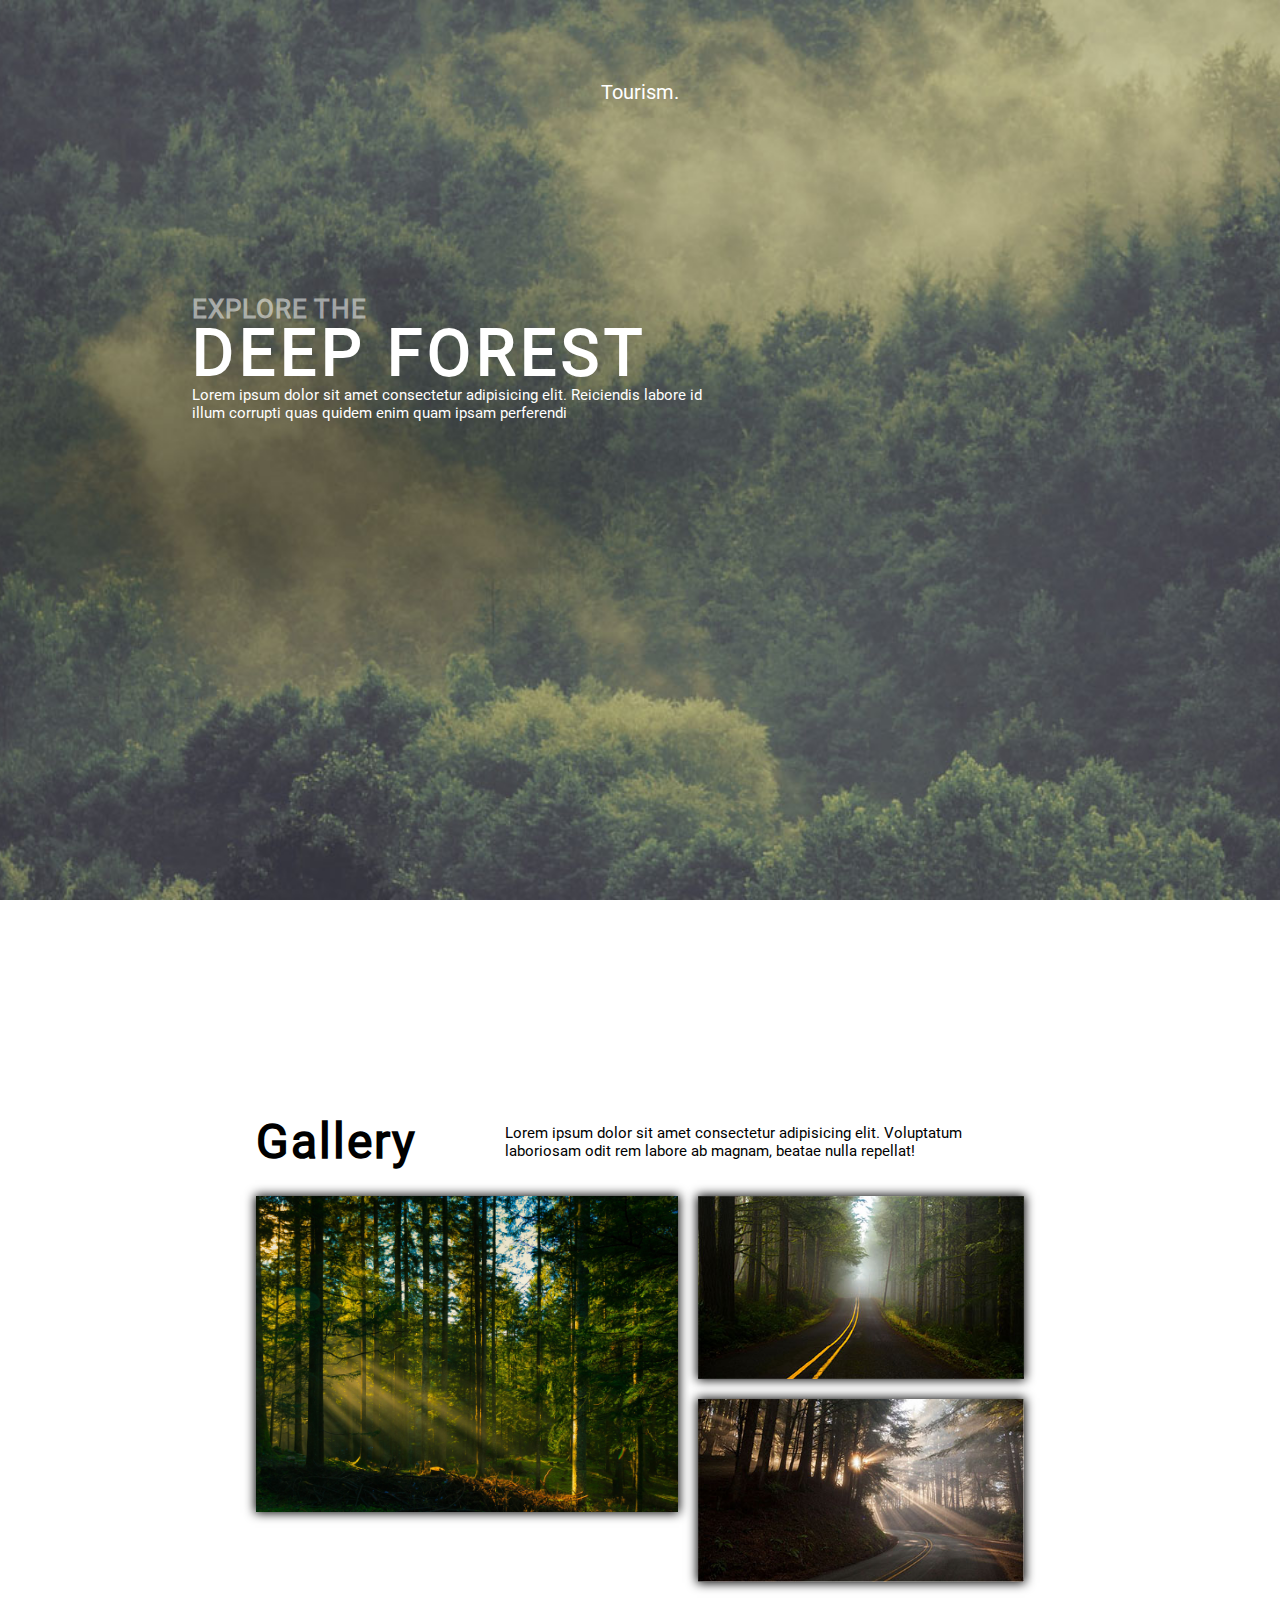
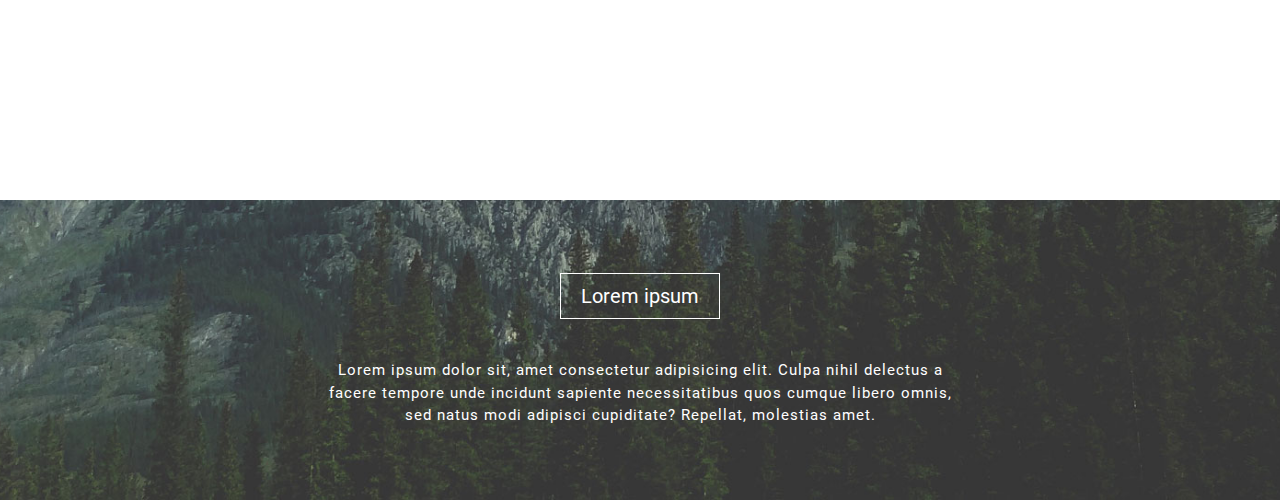
<file: deepforest/index.html>
<!DOCTYPE html>
<html lang="en">
<head>
    <meta charset="UTF-8">
    <meta name="viewport" content="width=device-width, initial-scale=1.0">
    <title>Tourism</title>
    <link rel="stylesheet" href="style/main.css">
</head>
<body>
    <main>

        <div class="container first">
            <p class="tourism">Tourism.</p>
            <div class="text-container">
                <p class="first-line">Explore the</p>
                <p class="second-line">Deep forest</p>
                <p class="third-line">Lorem ipsum dolor sit amet consectetur adipisicing elit. Reiciendis labore id illum corrupti quas quidem enim quam ipsam perferendi</p>
            </div>
        </div>

        <div class="container second">
            <div class="gallery-container">
                <div class="gallery-text">
                    <p class="gallery-header">Gallery</p>
                    <p class="gallery-p">Lorem ipsum dolor sit amet consectetur adipisicing elit. Voluptatum laboriosam odit rem labore ab magnam, beatae nulla repellat!</p>
                </div>
    
                <div class="img-container">
                    <img src="img/img21.jpg" alt="Forest with sunrays" class="img1">

                    <div class="wrapper">
                        <img src="img/img22.jpg" alt="Forest" class="img2">
                        <img src="img/img23.jpg" alt="Forest" class="img3">
                    </div>
                    
                </div>
            </div>
        </div>
    
        <div class="container third">
            <div class="last-container">
                <p class="last-header">Lorem ipsum</p>
                <p class="last-text">Lorem ipsum dolor sit, amet consectetur adipisicing elit. Culpa nihil delectus a facere tempore unde incidunt sapiente necessitatibus quos cumque libero omnis, sed natus modi adipisci cupiditate? Repellat, molestias amet.</p>
            </div>
        </div>
    </main>
    
</body>
</html>
</file>
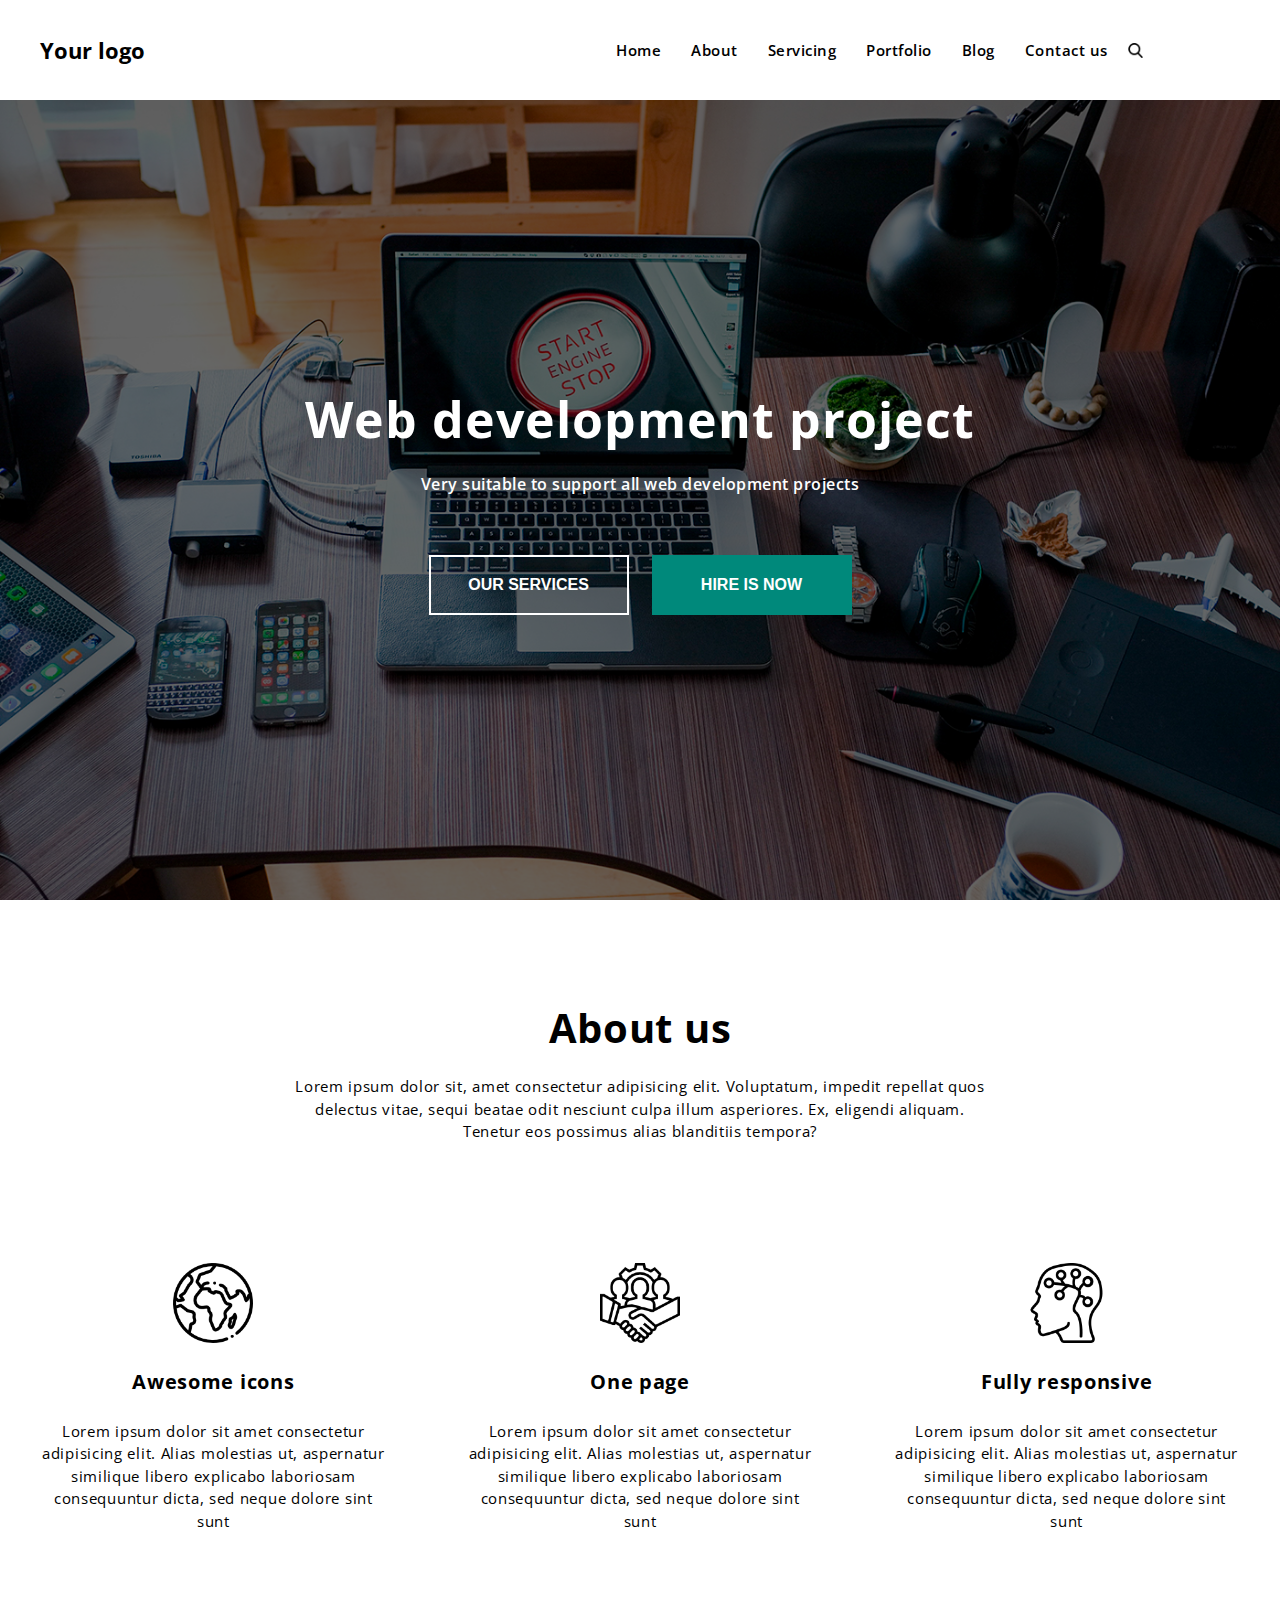
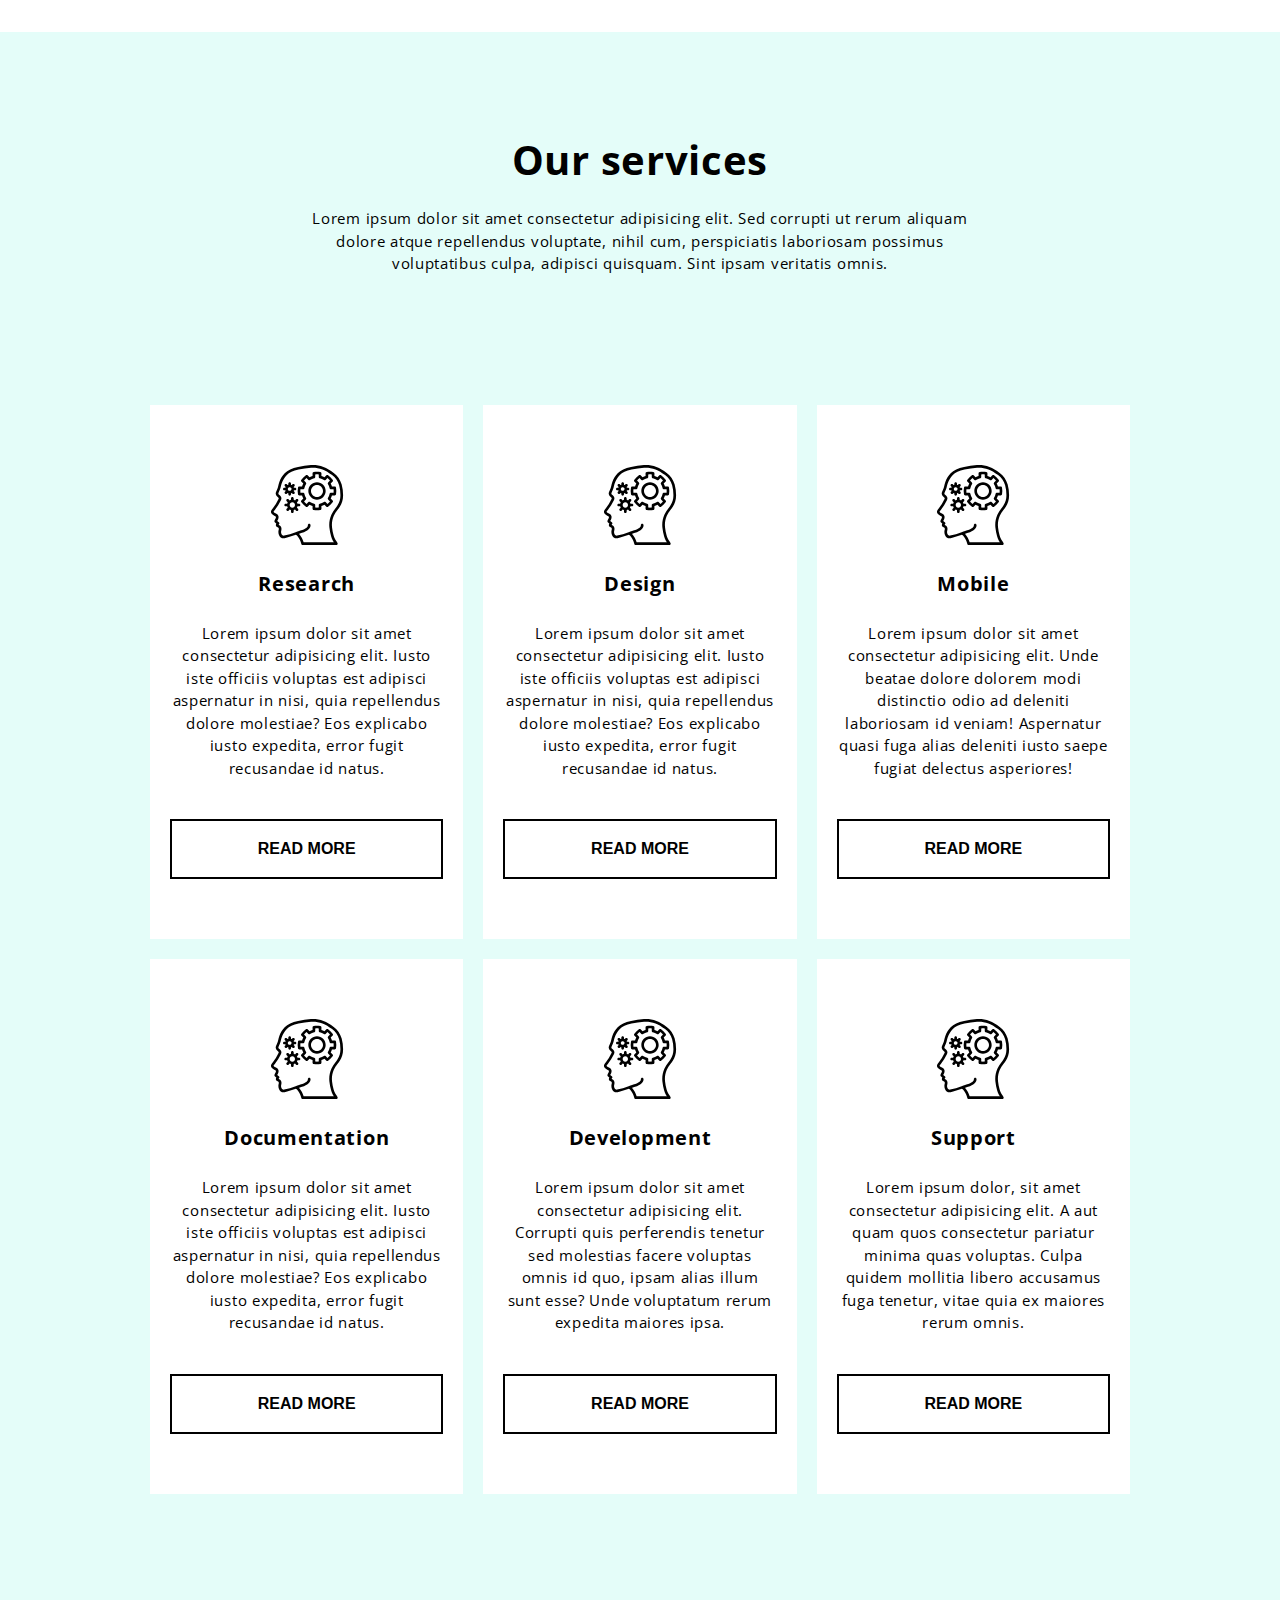
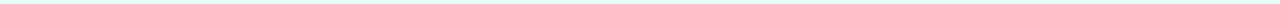
<file: development/index.html>
<!DOCTYPE html>
<html lang="en">
<head>
    <meta charset="UTF-8">
    <meta name="viewport" content="width=device-width, initial-scale=1.0">
    <title>Development</title>
    <link rel="stylesheet" href="css/style.css">
    <link rel="stylesheet" href="css/media.css">
    <link href="https://fonts.googleapis.com/css?family=Open+Sans:400,600,700&amp;subset=cyrillic" rel="stylesheet">
</head>
<body>
    <div class="nav-wrapper">
        <div class="logo">Your logo</div>

        <nav class="topnav">
            <a href="#" class="nav-link">Home</a>
            <a href="#" class="nav-link">About</a>
            <a href="#" class="nav-link">Servicing</a>
            <a href="#" class="nav-link">Portfolio</a>
            <a href="#" class="nav-link">Blog</a>
            <a href="#" class="nav-link">Contact us</a>
            <div class="search-wrapper">
                <input type="text" class="search">
            </div>
        </nav>
    </div>
    
    <header class="header">
        <div class="box">
            <h1 class="h1">Web development project</h1>
            <p class="subtitle">Very suitable to support all web development projects</p>
            <button class="header-btn trsprnt">Our services</button>
            <button class="header-btn green">Hire is now</button>
        </div>
    </header>

    <main class="main">
        <div class="first">
            <h2 class="h2">About us</h2>
            <p class="section-subtitle">
                Lorem ipsum dolor sit, amet consectetur adipisicing elit. 
                Voluptatum, impedit repellat quos delectus vitae, sequi beatae 
                odit nesciunt culpa illum asperiores. 
                Ex, eligendi aliquam. Tenetur eos possimus alias blanditiis tempora?
            </p>
            <div class="first-box">
                <div class="first-item">
                    <img src="img/world.png" alt="" class="icon">
                    <h3 class="h3">Awesome icons</h3>
                    <p class="section-subtitle">Lorem ipsum dolor sit amet consectetur 
                        adipisicing elit. Alias molestias ut,
                         aspernatur similique libero explicabo laboriosam consequuntur dicta, 
                        sed neque dolore sint sunt </p>
                </div>
                <div class="first-item">
                    <img src="img/team.png" alt="" class="icon">
                    <h3 class="h3">One page</h3>
                    <p class="section-subtitle">Lorem ipsum dolor sit amet consectetur 
                        adipisicing elit. Alias molestias ut,
                         aspernatur similique libero explicabo laboriosam consequuntur dicta, 
                        sed neque dolore sint sunt </p>
                </div>
                <div class="first-item">
                    <img src="img/brain.png" alt="" class="icon">
                    <h3 class="h3">Fully responsive</h3>
                    <p class="section-subtitle">Lorem ipsum dolor
                         sit amet consectetur 
                        adipisicing elit. Alias molestias ut,
                         aspernatur similique libero explicabo laboriosam consequuntur dicta, 
                        sed neque dolore sint sunt</p>
                </div>
            </div>
        </div>

        <div class="second first">
            <h2 class="h2">Our services</h2>
            <p class="section-subtitle">
                Lorem ipsum dolor sit amet consectetur adipisicing elit. 
                Sed corrupti ut rerum aliquam dolore atque repellendus voluptate,
                 nihil cum, perspiciatis laboriosam possimus voluptatibus culpa, 
                adipisci quisquam. Sint ipsam veritatis omnis.
            </p>
            <div class="first-box second-box">
                <div class="second-otem">
                    <svg enable-background="new 0 0 512.007 512.007" version="1.1" viewBox="0 0 512.007 512.007" xml:space="preserve" xmlns="http://www.w3.org/2000/svg" class='icon'>
                        <g transform="translate(0 -1)">
                            <path d="m477.99 125.39c-8.63-29.327-26.529-55.069-51.016-73.371-48.142-37.762-93.15-53.416-145.8-50.725-27.764 1.917-55.351 5.858-82.542 11.792-38.5 7.75-66.458 21.283-85.492 41.375-15.093 16.072-26.743 35.059-34.234 55.795-3.164 9.087-5.741 18.367-7.717 27.783l-0.717 3.088c-1.793 6.635-4.215 13.084-7.233 19.258-1.775 3.958-3.541 7.921-5.058 11.95-1.971 4.515-2.762 9.457-2.3 14.362 1.732 7.627 6.151 14.376 12.45 19.012 4.183 3.833 6.933 6.525 6.958 8.975-0.331 1.276-0.833 2.501-1.492 3.642-10.22 21.542-22.743 41.913-37.35 60.758-6.125 7.479-12.55 16.204-11.25 25.087 1.859 6.729 6.305 12.45 12.367 15.913 2.821 1.961 5.797 3.688 8.9 5.163 3.683 1.875 9.85 5.021 10.275 7.267 0.562 2.882 0.236 5.866-0.934 8.558-1.267 2.671-2.583 4.979-3.717 6.983-3.133 5.542-8.383 14.817-0.467 21.454 1.842 1.629 4.992 4.105 7.875 6.308-2.135 3.75-3.093 8.056-2.75 12.358 0.461 3.339 2.279 6.34 5.025 8.296 1.908 1.354 3.95 2.533 5.975 3.692 5.017 2.859 6.975 4.192 7.65 6.854 0.448 3.475 0.133 7.006-0.925 10.346-0.492 2.237-0.975 4.475-1.275 6.708-0.857 7.761 0.122 15.616 2.859 22.929 4.428 16.203 20.758 26.112 37.175 22.558 24.367-5.876 48.399-13.063 71.991-21.529 19.183 11.329 31.3 45.617 34.458 58.475 0.942 3.814 4.363 6.496 8.292 6.5h215.75c2.705-1e-3 5.25-1.284 6.859-3.459s2.091-4.984 1.3-7.57c-2.279-6.014-5.524-11.616-9.609-16.583-2.313-2.949-4.37-6.09-6.15-9.388-3.845-7.873-7.068-16.034-9.642-24.408-4.879-16.48-8.245-33.371-10.058-50.462-3.017-25.518 0.835-51.378 11.158-74.908 6.317-13.023 14.088-25.289 23.167-36.563 5.158-6.938 10.483-14.112 15.283-21.679 13.47-20.925 20.713-45.248 20.883-70.133 0.513-24.456-2.492-48.859-8.922-72.461zm-8.142 72.22c-0.144 21.733-6.471 42.976-18.242 61.246-4.458 7.025-9.591 13.942-14.558 20.634-9.854 12.308-18.278 25.697-25.108 39.908-11.542 26.321-15.844 55.247-12.459 83.788 1.931 18.105 5.51 35.995 10.692 53.45 2.829 9.197 6.367 18.16 10.583 26.808 2.216 4.232 4.807 8.256 7.742 12.025 0.117 0.154 0.233 0.313 0.341 0.471h-194.41c-5.683-20.253-15.98-38.914-30.083-54.521 2.233-0.779 4.35-1.521 6.317-2.213 6.391-2.237 11.208-3.929 13.633-4.692 36.583-11.483 54.883-28.108 54.383-49.417-0.11-4.713-4.021-8.444-8.733-8.333s-8.444 4.021-8.333 8.733c0.208 8.792-6.983 21.608-42.442 32.738-2.517 0.796-7.525 2.542-14.15 4.867-6.117 2.142-13.65 4.779-21.892 7.596l-0.05 0.017c-24.02 8.692-48.492 16.081-73.308 22.133-7.993 1.551-15.776-3.511-17.6-11.446-1.847-4.793-2.552-9.95-2.058-15.063 0.233-1.766 0.633-3.533 1.025-5.3 1.75-5.92 2.022-12.179 0.792-18.229-2.445-7.837-8.188-14.217-15.725-17.471-0.608-0.346-1.225-0.696-1.825-1.05 0.911-1.866 2.005-3.638 3.267-5.287 1.423-1.813 2.051-4.124 1.742-6.408-0.309-2.283-1.53-4.345-3.383-5.714-2.05-1.513-6.925-5.167-10.433-7.967 0.433-0.796 0.925-1.667 1.375-2.454 1.308-2.317 2.808-4.987 4.267-8.05 2.731-5.969 3.532-12.642 2.292-19.088-1.992-10.462-11.992-15.558-19.292-19.283-2.474-1.171-4.846-2.545-7.092-4.108-1.773-1.231-3.453-2.592-5.025-4.071 0.025-1.283 1.358-4.404 7.925-12.417 15.251-19.659 28.324-40.914 38.992-63.392 2.054-3.521 3.202-7.497 3.342-11.571-0.868-8.597-5.43-16.391-12.5-21.358-3.45-3.158-6.708-6.142-7.075-8.758 0.032-2.073 0.498-4.117 1.367-6 1.4-3.721 3.042-7.362 4.667-11.008 3.48-7.165 6.252-14.654 8.275-22.359l0.725-3.112c1.815-8.714 4.186-17.302 7.1-25.713 6.695-18.568 17.11-35.574 30.608-49.975 16.533-17.45 41.55-29.35 76.475-36.379 26.37-5.762 53.124-9.6 80.05-11.483 48.3-2.429 89.733 12.071 134.41 47.121 21.707 16.012 37.557 38.707 45.117 64.6 5.972 22.007 8.759 44.757 8.27 67.555z"/>
                            <path d="m433.44 139.01h-17.692c-1.965-6.677-4.639-13.125-7.975-19.233l12.517-12.517c2.925-2.924 3.333-7.524 0.967-10.917-8.204-11.771-18.429-21.995-30.2-30.2-3.389-2.374-7.995-1.968-10.917 0.962l-12.517 12.517c-6.111-3.337-12.562-6.011-19.242-7.975v-17.695c-2e-3 -4.133-2.965-7.671-7.033-8.4-14.13-2.492-28.587-2.492-42.717 0-4.069 0.729-7.031 4.267-7.033 8.4v17.696c-6.68 1.964-13.131 4.638-19.242 7.975l-12.517-12.517c-2.922-2.93-7.527-3.336-10.917-0.962-11.771 8.204-21.996 18.429-30.2 30.2-2.366 3.392-1.959 7.993 0.967 10.917l12.517 12.517c-3.336 6.108-6.01 12.556-7.975 19.233h-17.691c-4.134-1e-3 -7.674 2.963-8.4 7.033-2.511 14.131-2.511 28.594 0 42.725 0.726 4.07 4.266 7.034 8.4 7.033h17.692c1.965 6.677 4.639 13.125 7.975 19.233l-12.517 12.517c-2.925 2.924-3.333 7.524-0.967 10.917 8.204 11.771 18.429 21.996 30.2 30.2 3.393 2.362 7.99 1.957 10.917-0.962l12.517-12.517c6.111 3.337 12.562 6.011 19.242 7.975v17.696c2e-3 4.133 2.965 7.671 7.033 8.4 14.129 2.506 28.588 2.506 42.717 0 4.069-0.729 7.031-4.267 7.033-8.4v-17.696c6.68-1.964 13.131-4.638 19.242-7.975l12.517 12.517c2.926 2.92 7.524 3.326 10.917 0.962 11.771-8.204 21.996-18.429 30.2-30.2 2.366-3.392 1.959-7.993-0.967-10.917l-12.517-12.517c3.336-6.109 6.01-12.556 7.975-19.233h17.692c4.134 1e-3 7.674-2.963 8.4-7.033 2.511-14.131 2.511-28.594 0-42.725-0.727-4.07-4.267-7.034-8.401-7.034zm-7.391 39.726h-16.918c-4.007-1e-3 -7.474 2.787-8.333 6.7-2.046 9.358-5.743 18.276-10.917 26.338-2.175 3.374-1.7 7.81 1.142 10.646l11.975 11.975c-4.744 5.903-10.115 11.273-16.017 16.017l-11.975-11.971c-2.836-2.837-7.265-3.316-10.642-1.15-8.064 5.18-16.987 8.879-26.35 10.925-3.913 0.861-6.7 4.327-6.7 8.333v16.917c-7.528 0.808-15.122 0.808-22.65 0v-16.917c0-4.006-2.787-7.473-6.7-8.333-9.363-2.046-18.286-5.745-26.35-10.925-3.374-2.175-7.81-1.695-10.642 1.15l-11.975 11.971c-5.903-4.744-11.273-10.115-16.017-16.017l11.975-11.975c2.841-2.836 3.317-7.271 1.142-10.646-5.174-8.061-8.871-16.98-10.917-26.338-0.859-3.913-4.327-6.701-8.333-6.7h-16.916c-0.811-7.531-0.811-15.127 0-22.658h16.917c4.007 1e-3 7.474-2.787 8.333-6.7 2.046-9.358 5.743-18.276 10.917-26.338 2.175-3.374 1.7-7.809-1.142-10.646l-11.975-11.975c4.744-5.903 10.115-11.273 16.017-16.017l11.975 11.971c2.832 2.844 7.267 3.324 10.642 1.15 8.064-5.18 16.987-8.879 26.35-10.925 3.913-0.861 6.7-4.327 6.7-8.333v-16.917c7.528-0.808 15.122-0.808 22.65 0v16.917c0 4.006 2.787 7.473 6.7 8.333 9.363 2.046 18.286 5.745 26.35 10.925 3.377 2.165 7.805 1.686 10.642-1.15l11.975-11.971c5.903 4.744 11.273 10.115 16.017 16.017l-11.975 11.975c-2.841 2.836-3.317 7.271-1.142 10.646 5.174 8.061 8.871 16.98 10.917 26.338 0.859 3.913 4.327 6.701 8.333 6.7h16.917c0.811 7.53 0.811 15.127 0 22.658z"/>
                            <path d="m204.79 248.47h-9.746c-0.795-3.055-2.015-5.983-3.625-8.698l6.904-6.906c3.332-3.332 3.332-8.734 0-12.067-3.332-3.332-8.734-3.332-12.067 0l-6.905 6.906c-2.715-1.608-5.642-2.828-8.695-3.624v-9.745c0-4.713-3.821-8.533-8.533-8.533s-8.533 3.821-8.533 8.533v9.745c-3.054 0.796-5.981 2.016-8.695 3.624l-6.904-6.906c-2.155-2.156-5.297-2.997-8.242-2.208s-5.244 3.089-6.033 6.033 0.053 6.086 2.208 8.242l6.904 6.906c-1.61 2.715-2.83 5.643-3.625 8.698h-9.746c-4.713 0-8.533 3.82-8.533 8.533s3.82 8.533 8.533 8.533h9.746c0.795 3.055 2.015 5.983 3.625 8.698l-6.904 6.906c-2.155 2.156-2.997 5.297-2.208 8.242 0.789 2.944 3.089 5.244 6.033 6.033s6.086-0.053 8.242-2.208l6.904-6.906c2.715 1.608 5.642 2.828 8.696 3.624v9.745c0 4.713 3.82 8.533 8.533 8.533s8.533-3.82 8.533-8.533v-9.745c3.054-0.796 5.981-2.016 8.695-3.624l6.904 6.906c3.332 3.332 8.734 3.332 12.067 0 3.332-3.332 3.332-8.735 0-12.067l-6.904-6.906c1.61-2.715 2.83-5.643 3.625-8.698h9.746c4.713 0 8.533-3.82 8.533-8.533s-3.82-8.533-8.533-8.533zm-42.667 25.6c-9.426 0-17.067-7.641-17.067-17.067s7.641-17.067 17.067-17.067 17.067 7.641 17.067 17.067c-0.011 9.421-7.646 17.056-17.067 17.067z"/>
                            <path d="m117.46 163.14c0.526 1.712 1.213 3.371 2.051 4.954l-4.615 4.617c-2.155 2.156-2.997 5.297-2.208 8.242 0.789 2.944 3.089 5.244 6.033 6.033s6.086-0.053 8.242-2.208l4.628-4.63c1.579 0.834 3.232 1.519 4.938 2.046v6.547c0 4.713 3.82 8.533 8.533 8.533s8.533-3.82 8.533-8.533v-6.547c1.706-0.526 3.359-1.211 4.938-2.046l4.629 4.631c3.332 3.332 8.735 3.332 12.067 0s3.332-8.735 0-12.067l-4.616-4.618c0.839-1.583 1.526-3.241 2.052-4.953h6.53c4.713 0 8.533-3.821 8.533-8.533 0-4.713-3.82-8.533-8.533-8.533h-6.53c-0.526-1.712-1.213-3.37-2.052-4.953l4.616-4.618c2.156-2.156 2.997-5.297 2.208-8.242-0.789-2.944-3.089-5.244-6.033-6.033s-6.086 0.053-8.242 2.208l-4.629 4.631c-1.579-0.834-3.232-1.518-4.938-2.044v-6.549c0-4.713-3.82-8.533-8.533-8.533s-8.533 3.82-8.533 8.533v6.55c-1.706 0.526-3.359 1.21-4.938 2.044l-4.629-4.632c-3.332-3.332-8.734-3.332-12.067 0-3.332 3.332-3.332 8.734 0 12.067l4.616 4.618c-0.839 1.583-1.526 3.241-2.052 4.953h-6.53c-4.713 0-8.533 3.821-8.533 8.533 0 4.713 3.821 8.533 8.533 8.533h6.531zm24.508-20.08c5.224-1.401 10.739 0.882 13.444 5.566s1.927 10.601-1.898 14.426c-3.416 3.419-8.557 4.443-13.023 2.594s-7.378-6.207-7.378-11.04c-1e-3 -5.409 3.631-10.145 8.855-11.546z"/>
                            <path d="m319.99 111.94c-30.633 0-55.467 24.833-55.467 55.467 0.035 30.619 24.848 55.431 55.467 55.467 30.633 0 55.467-24.833 55.467-55.467s-24.834-55.467-55.467-55.467zm0 93.866c-21.208 0-38.4-17.192-38.4-38.4 0.023-21.198 17.202-38.377 38.4-38.4 21.208 0 38.4 17.192 38.4 38.4s-17.192 38.4-38.4 38.4z"/>
                        </g>
                    </svg>
                    <h3 class="h3">Research</h3>
                    <p class="section-subtitle">
                        Lorem ipsum dolor sit amet consectetur adipisicing elit.
                         Iusto iste officiis voluptas est adipisci aspernatur in nisi, 
                         quia repellendus dolore molestiae? 
                        Eos explicabo iusto expedita, error fugit recusandae id natus.</p>
                    <button class="readmore">Read more</button>
                </div>
                <div class="second-otem">
                    <svg enable-background="new 0 0 512.007 512.007" version="1.1" viewBox="0 0 512.007 512.007" xml:space="preserve" xmlns="http://www.w3.org/2000/svg" class='icon'>
                        <g transform="translate(0 -1)">
                            <path d="m477.99 125.39c-8.63-29.327-26.529-55.069-51.016-73.371-48.142-37.762-93.15-53.416-145.8-50.725-27.764 1.917-55.351 5.858-82.542 11.792-38.5 7.75-66.458 21.283-85.492 41.375-15.093 16.072-26.743 35.059-34.234 55.795-3.164 9.087-5.741 18.367-7.717 27.783l-0.717 3.088c-1.793 6.635-4.215 13.084-7.233 19.258-1.775 3.958-3.541 7.921-5.058 11.95-1.971 4.515-2.762 9.457-2.3 14.362 1.732 7.627 6.151 14.376 12.45 19.012 4.183 3.833 6.933 6.525 6.958 8.975-0.331 1.276-0.833 2.501-1.492 3.642-10.22 21.542-22.743 41.913-37.35 60.758-6.125 7.479-12.55 16.204-11.25 25.087 1.859 6.729 6.305 12.45 12.367 15.913 2.821 1.961 5.797 3.688 8.9 5.163 3.683 1.875 9.85 5.021 10.275 7.267 0.562 2.882 0.236 5.866-0.934 8.558-1.267 2.671-2.583 4.979-3.717 6.983-3.133 5.542-8.383 14.817-0.467 21.454 1.842 1.629 4.992 4.105 7.875 6.308-2.135 3.75-3.093 8.056-2.75 12.358 0.461 3.339 2.279 6.34 5.025 8.296 1.908 1.354 3.95 2.533 5.975 3.692 5.017 2.859 6.975 4.192 7.65 6.854 0.448 3.475 0.133 7.006-0.925 10.346-0.492 2.237-0.975 4.475-1.275 6.708-0.857 7.761 0.122 15.616 2.859 22.929 4.428 16.203 20.758 26.112 37.175 22.558 24.367-5.876 48.399-13.063 71.991-21.529 19.183 11.329 31.3 45.617 34.458 58.475 0.942 3.814 4.363 6.496 8.292 6.5h215.75c2.705-1e-3 5.25-1.284 6.859-3.459s2.091-4.984 1.3-7.57c-2.279-6.014-5.524-11.616-9.609-16.583-2.313-2.949-4.37-6.09-6.15-9.388-3.845-7.873-7.068-16.034-9.642-24.408-4.879-16.48-8.245-33.371-10.058-50.462-3.017-25.518 0.835-51.378 11.158-74.908 6.317-13.023 14.088-25.289 23.167-36.563 5.158-6.938 10.483-14.112 15.283-21.679 13.47-20.925 20.713-45.248 20.883-70.133 0.513-24.456-2.492-48.859-8.922-72.461zm-8.142 72.22c-0.144 21.733-6.471 42.976-18.242 61.246-4.458 7.025-9.591 13.942-14.558 20.634-9.854 12.308-18.278 25.697-25.108 39.908-11.542 26.321-15.844 55.247-12.459 83.788 1.931 18.105 5.51 35.995 10.692 53.45 2.829 9.197 6.367 18.16 10.583 26.808 2.216 4.232 4.807 8.256 7.742 12.025 0.117 0.154 0.233 0.313 0.341 0.471h-194.41c-5.683-20.253-15.98-38.914-30.083-54.521 2.233-0.779 4.35-1.521 6.317-2.213 6.391-2.237 11.208-3.929 13.633-4.692 36.583-11.483 54.883-28.108 54.383-49.417-0.11-4.713-4.021-8.444-8.733-8.333s-8.444 4.021-8.333 8.733c0.208 8.792-6.983 21.608-42.442 32.738-2.517 0.796-7.525 2.542-14.15 4.867-6.117 2.142-13.65 4.779-21.892 7.596l-0.05 0.017c-24.02 8.692-48.492 16.081-73.308 22.133-7.993 1.551-15.776-3.511-17.6-11.446-1.847-4.793-2.552-9.95-2.058-15.063 0.233-1.766 0.633-3.533 1.025-5.3 1.75-5.92 2.022-12.179 0.792-18.229-2.445-7.837-8.188-14.217-15.725-17.471-0.608-0.346-1.225-0.696-1.825-1.05 0.911-1.866 2.005-3.638 3.267-5.287 1.423-1.813 2.051-4.124 1.742-6.408-0.309-2.283-1.53-4.345-3.383-5.714-2.05-1.513-6.925-5.167-10.433-7.967 0.433-0.796 0.925-1.667 1.375-2.454 1.308-2.317 2.808-4.987 4.267-8.05 2.731-5.969 3.532-12.642 2.292-19.088-1.992-10.462-11.992-15.558-19.292-19.283-2.474-1.171-4.846-2.545-7.092-4.108-1.773-1.231-3.453-2.592-5.025-4.071 0.025-1.283 1.358-4.404 7.925-12.417 15.251-19.659 28.324-40.914 38.992-63.392 2.054-3.521 3.202-7.497 3.342-11.571-0.868-8.597-5.43-16.391-12.5-21.358-3.45-3.158-6.708-6.142-7.075-8.758 0.032-2.073 0.498-4.117 1.367-6 1.4-3.721 3.042-7.362 4.667-11.008 3.48-7.165 6.252-14.654 8.275-22.359l0.725-3.112c1.815-8.714 4.186-17.302 7.1-25.713 6.695-18.568 17.11-35.574 30.608-49.975 16.533-17.45 41.55-29.35 76.475-36.379 26.37-5.762 53.124-9.6 80.05-11.483 48.3-2.429 89.733 12.071 134.41 47.121 21.707 16.012 37.557 38.707 45.117 64.6 5.972 22.007 8.759 44.757 8.27 67.555z"/>
                            <path d="m433.44 139.01h-17.692c-1.965-6.677-4.639-13.125-7.975-19.233l12.517-12.517c2.925-2.924 3.333-7.524 0.967-10.917-8.204-11.771-18.429-21.995-30.2-30.2-3.389-2.374-7.995-1.968-10.917 0.962l-12.517 12.517c-6.111-3.337-12.562-6.011-19.242-7.975v-17.695c-2e-3 -4.133-2.965-7.671-7.033-8.4-14.13-2.492-28.587-2.492-42.717 0-4.069 0.729-7.031 4.267-7.033 8.4v17.696c-6.68 1.964-13.131 4.638-19.242 7.975l-12.517-12.517c-2.922-2.93-7.527-3.336-10.917-0.962-11.771 8.204-21.996 18.429-30.2 30.2-2.366 3.392-1.959 7.993 0.967 10.917l12.517 12.517c-3.336 6.108-6.01 12.556-7.975 19.233h-17.691c-4.134-1e-3 -7.674 2.963-8.4 7.033-2.511 14.131-2.511 28.594 0 42.725 0.726 4.07 4.266 7.034 8.4 7.033h17.692c1.965 6.677 4.639 13.125 7.975 19.233l-12.517 12.517c-2.925 2.924-3.333 7.524-0.967 10.917 8.204 11.771 18.429 21.996 30.2 30.2 3.393 2.362 7.99 1.957 10.917-0.962l12.517-12.517c6.111 3.337 12.562 6.011 19.242 7.975v17.696c2e-3 4.133 2.965 7.671 7.033 8.4 14.129 2.506 28.588 2.506 42.717 0 4.069-0.729 7.031-4.267 7.033-8.4v-17.696c6.68-1.964 13.131-4.638 19.242-7.975l12.517 12.517c2.926 2.92 7.524 3.326 10.917 0.962 11.771-8.204 21.996-18.429 30.2-30.2 2.366-3.392 1.959-7.993-0.967-10.917l-12.517-12.517c3.336-6.109 6.01-12.556 7.975-19.233h17.692c4.134 1e-3 7.674-2.963 8.4-7.033 2.511-14.131 2.511-28.594 0-42.725-0.727-4.07-4.267-7.034-8.401-7.034zm-7.391 39.726h-16.918c-4.007-1e-3 -7.474 2.787-8.333 6.7-2.046 9.358-5.743 18.276-10.917 26.338-2.175 3.374-1.7 7.81 1.142 10.646l11.975 11.975c-4.744 5.903-10.115 11.273-16.017 16.017l-11.975-11.971c-2.836-2.837-7.265-3.316-10.642-1.15-8.064 5.18-16.987 8.879-26.35 10.925-3.913 0.861-6.7 4.327-6.7 8.333v16.917c-7.528 0.808-15.122 0.808-22.65 0v-16.917c0-4.006-2.787-7.473-6.7-8.333-9.363-2.046-18.286-5.745-26.35-10.925-3.374-2.175-7.81-1.695-10.642 1.15l-11.975 11.971c-5.903-4.744-11.273-10.115-16.017-16.017l11.975-11.975c2.841-2.836 3.317-7.271 1.142-10.646-5.174-8.061-8.871-16.98-10.917-26.338-0.859-3.913-4.327-6.701-8.333-6.7h-16.916c-0.811-7.531-0.811-15.127 0-22.658h16.917c4.007 1e-3 7.474-2.787 8.333-6.7 2.046-9.358 5.743-18.276 10.917-26.338 2.175-3.374 1.7-7.809-1.142-10.646l-11.975-11.975c4.744-5.903 10.115-11.273 16.017-16.017l11.975 11.971c2.832 2.844 7.267 3.324 10.642 1.15 8.064-5.18 16.987-8.879 26.35-10.925 3.913-0.861 6.7-4.327 6.7-8.333v-16.917c7.528-0.808 15.122-0.808 22.65 0v16.917c0 4.006 2.787 7.473 6.7 8.333 9.363 2.046 18.286 5.745 26.35 10.925 3.377 2.165 7.805 1.686 10.642-1.15l11.975-11.971c5.903 4.744 11.273 10.115 16.017 16.017l-11.975 11.975c-2.841 2.836-3.317 7.271-1.142 10.646 5.174 8.061 8.871 16.98 10.917 26.338 0.859 3.913 4.327 6.701 8.333 6.7h16.917c0.811 7.53 0.811 15.127 0 22.658z"/>
                            <path d="m204.79 248.47h-9.746c-0.795-3.055-2.015-5.983-3.625-8.698l6.904-6.906c3.332-3.332 3.332-8.734 0-12.067-3.332-3.332-8.734-3.332-12.067 0l-6.905 6.906c-2.715-1.608-5.642-2.828-8.695-3.624v-9.745c0-4.713-3.821-8.533-8.533-8.533s-8.533 3.821-8.533 8.533v9.745c-3.054 0.796-5.981 2.016-8.695 3.624l-6.904-6.906c-2.155-2.156-5.297-2.997-8.242-2.208s-5.244 3.089-6.033 6.033 0.053 6.086 2.208 8.242l6.904 6.906c-1.61 2.715-2.83 5.643-3.625 8.698h-9.746c-4.713 0-8.533 3.82-8.533 8.533s3.82 8.533 8.533 8.533h9.746c0.795 3.055 2.015 5.983 3.625 8.698l-6.904 6.906c-2.155 2.156-2.997 5.297-2.208 8.242 0.789 2.944 3.089 5.244 6.033 6.033s6.086-0.053 8.242-2.208l6.904-6.906c2.715 1.608 5.642 2.828 8.696 3.624v9.745c0 4.713 3.82 8.533 8.533 8.533s8.533-3.82 8.533-8.533v-9.745c3.054-0.796 5.981-2.016 8.695-3.624l6.904 6.906c3.332 3.332 8.734 3.332 12.067 0 3.332-3.332 3.332-8.735 0-12.067l-6.904-6.906c1.61-2.715 2.83-5.643 3.625-8.698h9.746c4.713 0 8.533-3.82 8.533-8.533s-3.82-8.533-8.533-8.533zm-42.667 25.6c-9.426 0-17.067-7.641-17.067-17.067s7.641-17.067 17.067-17.067 17.067 7.641 17.067 17.067c-0.011 9.421-7.646 17.056-17.067 17.067z"/>
                            <path d="m117.46 163.14c0.526 1.712 1.213 3.371 2.051 4.954l-4.615 4.617c-2.155 2.156-2.997 5.297-2.208 8.242 0.789 2.944 3.089 5.244 6.033 6.033s6.086-0.053 8.242-2.208l4.628-4.63c1.579 0.834 3.232 1.519 4.938 2.046v6.547c0 4.713 3.82 8.533 8.533 8.533s8.533-3.82 8.533-8.533v-6.547c1.706-0.526 3.359-1.211 4.938-2.046l4.629 4.631c3.332 3.332 8.735 3.332 12.067 0s3.332-8.735 0-12.067l-4.616-4.618c0.839-1.583 1.526-3.241 2.052-4.953h6.53c4.713 0 8.533-3.821 8.533-8.533 0-4.713-3.82-8.533-8.533-8.533h-6.53c-0.526-1.712-1.213-3.37-2.052-4.953l4.616-4.618c2.156-2.156 2.997-5.297 2.208-8.242-0.789-2.944-3.089-5.244-6.033-6.033s-6.086 0.053-8.242 2.208l-4.629 4.631c-1.579-0.834-3.232-1.518-4.938-2.044v-6.549c0-4.713-3.82-8.533-8.533-8.533s-8.533 3.82-8.533 8.533v6.55c-1.706 0.526-3.359 1.21-4.938 2.044l-4.629-4.632c-3.332-3.332-8.734-3.332-12.067 0-3.332 3.332-3.332 8.734 0 12.067l4.616 4.618c-0.839 1.583-1.526 3.241-2.052 4.953h-6.53c-4.713 0-8.533 3.821-8.533 8.533 0 4.713 3.821 8.533 8.533 8.533h6.531zm24.508-20.08c5.224-1.401 10.739 0.882 13.444 5.566s1.927 10.601-1.898 14.426c-3.416 3.419-8.557 4.443-13.023 2.594s-7.378-6.207-7.378-11.04c-1e-3 -5.409 3.631-10.145 8.855-11.546z"/>
                            <path d="m319.99 111.94c-30.633 0-55.467 24.833-55.467 55.467 0.035 30.619 24.848 55.431 55.467 55.467 30.633 0 55.467-24.833 55.467-55.467s-24.834-55.467-55.467-55.467zm0 93.866c-21.208 0-38.4-17.192-38.4-38.4 0.023-21.198 17.202-38.377 38.4-38.4 21.208 0 38.4 17.192 38.4 38.4s-17.192 38.4-38.4 38.4z"/>
                        </g>
                    </svg>
                    <h3 class="h3">Design</h3>
                    <p class="section-subtitle">
                        Lorem ipsum dolor sit amet consectetur adipisicing elit.
                         Iusto iste officiis voluptas est adipisci aspernatur in nisi, 
                         quia repellendus dolore molestiae? 
                        Eos explicabo iusto expedita, error fugit recusandae id natus.
                    </p>
                    <button class="readmore">Read more</button>
                </div>
                <div class="second-otem">
                    <svg enable-background="new 0 0 512.007 512.007" version="1.1" viewBox="0 0 512.007 512.007" xml:space="preserve" xmlns="http://www.w3.org/2000/svg" class='icon'>
                        <g transform="translate(0 -1)">
                            <path d="m477.99 125.39c-8.63-29.327-26.529-55.069-51.016-73.371-48.142-37.762-93.15-53.416-145.8-50.725-27.764 1.917-55.351 5.858-82.542 11.792-38.5 7.75-66.458 21.283-85.492 41.375-15.093 16.072-26.743 35.059-34.234 55.795-3.164 9.087-5.741 18.367-7.717 27.783l-0.717 3.088c-1.793 6.635-4.215 13.084-7.233 19.258-1.775 3.958-3.541 7.921-5.058 11.95-1.971 4.515-2.762 9.457-2.3 14.362 1.732 7.627 6.151 14.376 12.45 19.012 4.183 3.833 6.933 6.525 6.958 8.975-0.331 1.276-0.833 2.501-1.492 3.642-10.22 21.542-22.743 41.913-37.35 60.758-6.125 7.479-12.55 16.204-11.25 25.087 1.859 6.729 6.305 12.45 12.367 15.913 2.821 1.961 5.797 3.688 8.9 5.163 3.683 1.875 9.85 5.021 10.275 7.267 0.562 2.882 0.236 5.866-0.934 8.558-1.267 2.671-2.583 4.979-3.717 6.983-3.133 5.542-8.383 14.817-0.467 21.454 1.842 1.629 4.992 4.105 7.875 6.308-2.135 3.75-3.093 8.056-2.75 12.358 0.461 3.339 2.279 6.34 5.025 8.296 1.908 1.354 3.95 2.533 5.975 3.692 5.017 2.859 6.975 4.192 7.65 6.854 0.448 3.475 0.133 7.006-0.925 10.346-0.492 2.237-0.975 4.475-1.275 6.708-0.857 7.761 0.122 15.616 2.859 22.929 4.428 16.203 20.758 26.112 37.175 22.558 24.367-5.876 48.399-13.063 71.991-21.529 19.183 11.329 31.3 45.617 34.458 58.475 0.942 3.814 4.363 6.496 8.292 6.5h215.75c2.705-1e-3 5.25-1.284 6.859-3.459s2.091-4.984 1.3-7.57c-2.279-6.014-5.524-11.616-9.609-16.583-2.313-2.949-4.37-6.09-6.15-9.388-3.845-7.873-7.068-16.034-9.642-24.408-4.879-16.48-8.245-33.371-10.058-50.462-3.017-25.518 0.835-51.378 11.158-74.908 6.317-13.023 14.088-25.289 23.167-36.563 5.158-6.938 10.483-14.112 15.283-21.679 13.47-20.925 20.713-45.248 20.883-70.133 0.513-24.456-2.492-48.859-8.922-72.461zm-8.142 72.22c-0.144 21.733-6.471 42.976-18.242 61.246-4.458 7.025-9.591 13.942-14.558 20.634-9.854 12.308-18.278 25.697-25.108 39.908-11.542 26.321-15.844 55.247-12.459 83.788 1.931 18.105 5.51 35.995 10.692 53.45 2.829 9.197 6.367 18.16 10.583 26.808 2.216 4.232 4.807 8.256 7.742 12.025 0.117 0.154 0.233 0.313 0.341 0.471h-194.41c-5.683-20.253-15.98-38.914-30.083-54.521 2.233-0.779 4.35-1.521 6.317-2.213 6.391-2.237 11.208-3.929 13.633-4.692 36.583-11.483 54.883-28.108 54.383-49.417-0.11-4.713-4.021-8.444-8.733-8.333s-8.444 4.021-8.333 8.733c0.208 8.792-6.983 21.608-42.442 32.738-2.517 0.796-7.525 2.542-14.15 4.867-6.117 2.142-13.65 4.779-21.892 7.596l-0.05 0.017c-24.02 8.692-48.492 16.081-73.308 22.133-7.993 1.551-15.776-3.511-17.6-11.446-1.847-4.793-2.552-9.95-2.058-15.063 0.233-1.766 0.633-3.533 1.025-5.3 1.75-5.92 2.022-12.179 0.792-18.229-2.445-7.837-8.188-14.217-15.725-17.471-0.608-0.346-1.225-0.696-1.825-1.05 0.911-1.866 2.005-3.638 3.267-5.287 1.423-1.813 2.051-4.124 1.742-6.408-0.309-2.283-1.53-4.345-3.383-5.714-2.05-1.513-6.925-5.167-10.433-7.967 0.433-0.796 0.925-1.667 1.375-2.454 1.308-2.317 2.808-4.987 4.267-8.05 2.731-5.969 3.532-12.642 2.292-19.088-1.992-10.462-11.992-15.558-19.292-19.283-2.474-1.171-4.846-2.545-7.092-4.108-1.773-1.231-3.453-2.592-5.025-4.071 0.025-1.283 1.358-4.404 7.925-12.417 15.251-19.659 28.324-40.914 38.992-63.392 2.054-3.521 3.202-7.497 3.342-11.571-0.868-8.597-5.43-16.391-12.5-21.358-3.45-3.158-6.708-6.142-7.075-8.758 0.032-2.073 0.498-4.117 1.367-6 1.4-3.721 3.042-7.362 4.667-11.008 3.48-7.165 6.252-14.654 8.275-22.359l0.725-3.112c1.815-8.714 4.186-17.302 7.1-25.713 6.695-18.568 17.11-35.574 30.608-49.975 16.533-17.45 41.55-29.35 76.475-36.379 26.37-5.762 53.124-9.6 80.05-11.483 48.3-2.429 89.733 12.071 134.41 47.121 21.707 16.012 37.557 38.707 45.117 64.6 5.972 22.007 8.759 44.757 8.27 67.555z"/>
                            <path d="m433.44 139.01h-17.692c-1.965-6.677-4.639-13.125-7.975-19.233l12.517-12.517c2.925-2.924 3.333-7.524 0.967-10.917-8.204-11.771-18.429-21.995-30.2-30.2-3.389-2.374-7.995-1.968-10.917 0.962l-12.517 12.517c-6.111-3.337-12.562-6.011-19.242-7.975v-17.695c-2e-3 -4.133-2.965-7.671-7.033-8.4-14.13-2.492-28.587-2.492-42.717 0-4.069 0.729-7.031 4.267-7.033 8.4v17.696c-6.68 1.964-13.131 4.638-19.242 7.975l-12.517-12.517c-2.922-2.93-7.527-3.336-10.917-0.962-11.771 8.204-21.996 18.429-30.2 30.2-2.366 3.392-1.959 7.993 0.967 10.917l12.517 12.517c-3.336 6.108-6.01 12.556-7.975 19.233h-17.691c-4.134-1e-3 -7.674 2.963-8.4 7.033-2.511 14.131-2.511 28.594 0 42.725 0.726 4.07 4.266 7.034 8.4 7.033h17.692c1.965 6.677 4.639 13.125 7.975 19.233l-12.517 12.517c-2.925 2.924-3.333 7.524-0.967 10.917 8.204 11.771 18.429 21.996 30.2 30.2 3.393 2.362 7.99 1.957 10.917-0.962l12.517-12.517c6.111 3.337 12.562 6.011 19.242 7.975v17.696c2e-3 4.133 2.965 7.671 7.033 8.4 14.129 2.506 28.588 2.506 42.717 0 4.069-0.729 7.031-4.267 7.033-8.4v-17.696c6.68-1.964 13.131-4.638 19.242-7.975l12.517 12.517c2.926 2.92 7.524 3.326 10.917 0.962 11.771-8.204 21.996-18.429 30.2-30.2 2.366-3.392 1.959-7.993-0.967-10.917l-12.517-12.517c3.336-6.109 6.01-12.556 7.975-19.233h17.692c4.134 1e-3 7.674-2.963 8.4-7.033 2.511-14.131 2.511-28.594 0-42.725-0.727-4.07-4.267-7.034-8.401-7.034zm-7.391 39.726h-16.918c-4.007-1e-3 -7.474 2.787-8.333 6.7-2.046 9.358-5.743 18.276-10.917 26.338-2.175 3.374-1.7 7.81 1.142 10.646l11.975 11.975c-4.744 5.903-10.115 11.273-16.017 16.017l-11.975-11.971c-2.836-2.837-7.265-3.316-10.642-1.15-8.064 5.18-16.987 8.879-26.35 10.925-3.913 0.861-6.7 4.327-6.7 8.333v16.917c-7.528 0.808-15.122 0.808-22.65 0v-16.917c0-4.006-2.787-7.473-6.7-8.333-9.363-2.046-18.286-5.745-26.35-10.925-3.374-2.175-7.81-1.695-10.642 1.15l-11.975 11.971c-5.903-4.744-11.273-10.115-16.017-16.017l11.975-11.975c2.841-2.836 3.317-7.271 1.142-10.646-5.174-8.061-8.871-16.98-10.917-26.338-0.859-3.913-4.327-6.701-8.333-6.7h-16.916c-0.811-7.531-0.811-15.127 0-22.658h16.917c4.007 1e-3 7.474-2.787 8.333-6.7 2.046-9.358 5.743-18.276 10.917-26.338 2.175-3.374 1.7-7.809-1.142-10.646l-11.975-11.975c4.744-5.903 10.115-11.273 16.017-16.017l11.975 11.971c2.832 2.844 7.267 3.324 10.642 1.15 8.064-5.18 16.987-8.879 26.35-10.925 3.913-0.861 6.7-4.327 6.7-8.333v-16.917c7.528-0.808 15.122-0.808 22.65 0v16.917c0 4.006 2.787 7.473 6.7 8.333 9.363 2.046 18.286 5.745 26.35 10.925 3.377 2.165 7.805 1.686 10.642-1.15l11.975-11.971c5.903 4.744 11.273 10.115 16.017 16.017l-11.975 11.975c-2.841 2.836-3.317 7.271-1.142 10.646 5.174 8.061 8.871 16.98 10.917 26.338 0.859 3.913 4.327 6.701 8.333 6.7h16.917c0.811 7.53 0.811 15.127 0 22.658z"/>
                            <path d="m204.79 248.47h-9.746c-0.795-3.055-2.015-5.983-3.625-8.698l6.904-6.906c3.332-3.332 3.332-8.734 0-12.067-3.332-3.332-8.734-3.332-12.067 0l-6.905 6.906c-2.715-1.608-5.642-2.828-8.695-3.624v-9.745c0-4.713-3.821-8.533-8.533-8.533s-8.533 3.821-8.533 8.533v9.745c-3.054 0.796-5.981 2.016-8.695 3.624l-6.904-6.906c-2.155-2.156-5.297-2.997-8.242-2.208s-5.244 3.089-6.033 6.033 0.053 6.086 2.208 8.242l6.904 6.906c-1.61 2.715-2.83 5.643-3.625 8.698h-9.746c-4.713 0-8.533 3.82-8.533 8.533s3.82 8.533 8.533 8.533h9.746c0.795 3.055 2.015 5.983 3.625 8.698l-6.904 6.906c-2.155 2.156-2.997 5.297-2.208 8.242 0.789 2.944 3.089 5.244 6.033 6.033s6.086-0.053 8.242-2.208l6.904-6.906c2.715 1.608 5.642 2.828 8.696 3.624v9.745c0 4.713 3.82 8.533 8.533 8.533s8.533-3.82 8.533-8.533v-9.745c3.054-0.796 5.981-2.016 8.695-3.624l6.904 6.906c3.332 3.332 8.734 3.332 12.067 0 3.332-3.332 3.332-8.735 0-12.067l-6.904-6.906c1.61-2.715 2.83-5.643 3.625-8.698h9.746c4.713 0 8.533-3.82 8.533-8.533s-3.82-8.533-8.533-8.533zm-42.667 25.6c-9.426 0-17.067-7.641-17.067-17.067s7.641-17.067 17.067-17.067 17.067 7.641 17.067 17.067c-0.011 9.421-7.646 17.056-17.067 17.067z"/>
                            <path d="m117.46 163.14c0.526 1.712 1.213 3.371 2.051 4.954l-4.615 4.617c-2.155 2.156-2.997 5.297-2.208 8.242 0.789 2.944 3.089 5.244 6.033 6.033s6.086-0.053 8.242-2.208l4.628-4.63c1.579 0.834 3.232 1.519 4.938 2.046v6.547c0 4.713 3.82 8.533 8.533 8.533s8.533-3.82 8.533-8.533v-6.547c1.706-0.526 3.359-1.211 4.938-2.046l4.629 4.631c3.332 3.332 8.735 3.332 12.067 0s3.332-8.735 0-12.067l-4.616-4.618c0.839-1.583 1.526-3.241 2.052-4.953h6.53c4.713 0 8.533-3.821 8.533-8.533 0-4.713-3.82-8.533-8.533-8.533h-6.53c-0.526-1.712-1.213-3.37-2.052-4.953l4.616-4.618c2.156-2.156 2.997-5.297 2.208-8.242-0.789-2.944-3.089-5.244-6.033-6.033s-6.086 0.053-8.242 2.208l-4.629 4.631c-1.579-0.834-3.232-1.518-4.938-2.044v-6.549c0-4.713-3.82-8.533-8.533-8.533s-8.533 3.82-8.533 8.533v6.55c-1.706 0.526-3.359 1.21-4.938 2.044l-4.629-4.632c-3.332-3.332-8.734-3.332-12.067 0-3.332 3.332-3.332 8.734 0 12.067l4.616 4.618c-0.839 1.583-1.526 3.241-2.052 4.953h-6.53c-4.713 0-8.533 3.821-8.533 8.533 0 4.713 3.821 8.533 8.533 8.533h6.531zm24.508-20.08c5.224-1.401 10.739 0.882 13.444 5.566s1.927 10.601-1.898 14.426c-3.416 3.419-8.557 4.443-13.023 2.594s-7.378-6.207-7.378-11.04c-1e-3 -5.409 3.631-10.145 8.855-11.546z"/>
                            <path d="m319.99 111.94c-30.633 0-55.467 24.833-55.467 55.467 0.035 30.619 24.848 55.431 55.467 55.467 30.633 0 55.467-24.833 55.467-55.467s-24.834-55.467-55.467-55.467zm0 93.866c-21.208 0-38.4-17.192-38.4-38.4 0.023-21.198 17.202-38.377 38.4-38.4 21.208 0 38.4 17.192 38.4 38.4s-17.192 38.4-38.4 38.4z"/>
                        </g>
                    </svg>
                    <h3 class="h3">Mobile</h3>
                    <p class="section-subtitle">
                        Lorem ipsum dolor sit amet consectetur adipisicing elit.
                         Unde beatae dolore dolorem modi distinctio odio ad 
                         deleniti laboriosam id veniam! Aspernatur quasi
                         fuga alias deleniti iusto saepe fugiat delectus asperiores!</p>
                    <button class="readmore">Read more</button>
                </div>
                <div class="second-otem">
                    <svg enable-background="new 0 0 512.007 512.007" version="1.1" viewBox="0 0 512.007 512.007" xml:space="preserve" xmlns="http://www.w3.org/2000/svg" class='icon'>
                        <g transform="translate(0 -1)">
                            <path d="m477.99 125.39c-8.63-29.327-26.529-55.069-51.016-73.371-48.142-37.762-93.15-53.416-145.8-50.725-27.764 1.917-55.351 5.858-82.542 11.792-38.5 7.75-66.458 21.283-85.492 41.375-15.093 16.072-26.743 35.059-34.234 55.795-3.164 9.087-5.741 18.367-7.717 27.783l-0.717 3.088c-1.793 6.635-4.215 13.084-7.233 19.258-1.775 3.958-3.541 7.921-5.058 11.95-1.971 4.515-2.762 9.457-2.3 14.362 1.732 7.627 6.151 14.376 12.45 19.012 4.183 3.833 6.933 6.525 6.958 8.975-0.331 1.276-0.833 2.501-1.492 3.642-10.22 21.542-22.743 41.913-37.35 60.758-6.125 7.479-12.55 16.204-11.25 25.087 1.859 6.729 6.305 12.45 12.367 15.913 2.821 1.961 5.797 3.688 8.9 5.163 3.683 1.875 9.85 5.021 10.275 7.267 0.562 2.882 0.236 5.866-0.934 8.558-1.267 2.671-2.583 4.979-3.717 6.983-3.133 5.542-8.383 14.817-0.467 21.454 1.842 1.629 4.992 4.105 7.875 6.308-2.135 3.75-3.093 8.056-2.75 12.358 0.461 3.339 2.279 6.34 5.025 8.296 1.908 1.354 3.95 2.533 5.975 3.692 5.017 2.859 6.975 4.192 7.65 6.854 0.448 3.475 0.133 7.006-0.925 10.346-0.492 2.237-0.975 4.475-1.275 6.708-0.857 7.761 0.122 15.616 2.859 22.929 4.428 16.203 20.758 26.112 37.175 22.558 24.367-5.876 48.399-13.063 71.991-21.529 19.183 11.329 31.3 45.617 34.458 58.475 0.942 3.814 4.363 6.496 8.292 6.5h215.75c2.705-1e-3 5.25-1.284 6.859-3.459s2.091-4.984 1.3-7.57c-2.279-6.014-5.524-11.616-9.609-16.583-2.313-2.949-4.37-6.09-6.15-9.388-3.845-7.873-7.068-16.034-9.642-24.408-4.879-16.48-8.245-33.371-10.058-50.462-3.017-25.518 0.835-51.378 11.158-74.908 6.317-13.023 14.088-25.289 23.167-36.563 5.158-6.938 10.483-14.112 15.283-21.679 13.47-20.925 20.713-45.248 20.883-70.133 0.513-24.456-2.492-48.859-8.922-72.461zm-8.142 72.22c-0.144 21.733-6.471 42.976-18.242 61.246-4.458 7.025-9.591 13.942-14.558 20.634-9.854 12.308-18.278 25.697-25.108 39.908-11.542 26.321-15.844 55.247-12.459 83.788 1.931 18.105 5.51 35.995 10.692 53.45 2.829 9.197 6.367 18.16 10.583 26.808 2.216 4.232 4.807 8.256 7.742 12.025 0.117 0.154 0.233 0.313 0.341 0.471h-194.41c-5.683-20.253-15.98-38.914-30.083-54.521 2.233-0.779 4.35-1.521 6.317-2.213 6.391-2.237 11.208-3.929 13.633-4.692 36.583-11.483 54.883-28.108 54.383-49.417-0.11-4.713-4.021-8.444-8.733-8.333s-8.444 4.021-8.333 8.733c0.208 8.792-6.983 21.608-42.442 32.738-2.517 0.796-7.525 2.542-14.15 4.867-6.117 2.142-13.65 4.779-21.892 7.596l-0.05 0.017c-24.02 8.692-48.492 16.081-73.308 22.133-7.993 1.551-15.776-3.511-17.6-11.446-1.847-4.793-2.552-9.95-2.058-15.063 0.233-1.766 0.633-3.533 1.025-5.3 1.75-5.92 2.022-12.179 0.792-18.229-2.445-7.837-8.188-14.217-15.725-17.471-0.608-0.346-1.225-0.696-1.825-1.05 0.911-1.866 2.005-3.638 3.267-5.287 1.423-1.813 2.051-4.124 1.742-6.408-0.309-2.283-1.53-4.345-3.383-5.714-2.05-1.513-6.925-5.167-10.433-7.967 0.433-0.796 0.925-1.667 1.375-2.454 1.308-2.317 2.808-4.987 4.267-8.05 2.731-5.969 3.532-12.642 2.292-19.088-1.992-10.462-11.992-15.558-19.292-19.283-2.474-1.171-4.846-2.545-7.092-4.108-1.773-1.231-3.453-2.592-5.025-4.071 0.025-1.283 1.358-4.404 7.925-12.417 15.251-19.659 28.324-40.914 38.992-63.392 2.054-3.521 3.202-7.497 3.342-11.571-0.868-8.597-5.43-16.391-12.5-21.358-3.45-3.158-6.708-6.142-7.075-8.758 0.032-2.073 0.498-4.117 1.367-6 1.4-3.721 3.042-7.362 4.667-11.008 3.48-7.165 6.252-14.654 8.275-22.359l0.725-3.112c1.815-8.714 4.186-17.302 7.1-25.713 6.695-18.568 17.11-35.574 30.608-49.975 16.533-17.45 41.55-29.35 76.475-36.379 26.37-5.762 53.124-9.6 80.05-11.483 48.3-2.429 89.733 12.071 134.41 47.121 21.707 16.012 37.557 38.707 45.117 64.6 5.972 22.007 8.759 44.757 8.27 67.555z"/>
                            <path d="m433.44 139.01h-17.692c-1.965-6.677-4.639-13.125-7.975-19.233l12.517-12.517c2.925-2.924 3.333-7.524 0.967-10.917-8.204-11.771-18.429-21.995-30.2-30.2-3.389-2.374-7.995-1.968-10.917 0.962l-12.517 12.517c-6.111-3.337-12.562-6.011-19.242-7.975v-17.695c-2e-3 -4.133-2.965-7.671-7.033-8.4-14.13-2.492-28.587-2.492-42.717 0-4.069 0.729-7.031 4.267-7.033 8.4v17.696c-6.68 1.964-13.131 4.638-19.242 7.975l-12.517-12.517c-2.922-2.93-7.527-3.336-10.917-0.962-11.771 8.204-21.996 18.429-30.2 30.2-2.366 3.392-1.959 7.993 0.967 10.917l12.517 12.517c-3.336 6.108-6.01 12.556-7.975 19.233h-17.691c-4.134-1e-3 -7.674 2.963-8.4 7.033-2.511 14.131-2.511 28.594 0 42.725 0.726 4.07 4.266 7.034 8.4 7.033h17.692c1.965 6.677 4.639 13.125 7.975 19.233l-12.517 12.517c-2.925 2.924-3.333 7.524-0.967 10.917 8.204 11.771 18.429 21.996 30.2 30.2 3.393 2.362 7.99 1.957 10.917-0.962l12.517-12.517c6.111 3.337 12.562 6.011 19.242 7.975v17.696c2e-3 4.133 2.965 7.671 7.033 8.4 14.129 2.506 28.588 2.506 42.717 0 4.069-0.729 7.031-4.267 7.033-8.4v-17.696c6.68-1.964 13.131-4.638 19.242-7.975l12.517 12.517c2.926 2.92 7.524 3.326 10.917 0.962 11.771-8.204 21.996-18.429 30.2-30.2 2.366-3.392 1.959-7.993-0.967-10.917l-12.517-12.517c3.336-6.109 6.01-12.556 7.975-19.233h17.692c4.134 1e-3 7.674-2.963 8.4-7.033 2.511-14.131 2.511-28.594 0-42.725-0.727-4.07-4.267-7.034-8.401-7.034zm-7.391 39.726h-16.918c-4.007-1e-3 -7.474 2.787-8.333 6.7-2.046 9.358-5.743 18.276-10.917 26.338-2.175 3.374-1.7 7.81 1.142 10.646l11.975 11.975c-4.744 5.903-10.115 11.273-16.017 16.017l-11.975-11.971c-2.836-2.837-7.265-3.316-10.642-1.15-8.064 5.18-16.987 8.879-26.35 10.925-3.913 0.861-6.7 4.327-6.7 8.333v16.917c-7.528 0.808-15.122 0.808-22.65 0v-16.917c0-4.006-2.787-7.473-6.7-8.333-9.363-2.046-18.286-5.745-26.35-10.925-3.374-2.175-7.81-1.695-10.642 1.15l-11.975 11.971c-5.903-4.744-11.273-10.115-16.017-16.017l11.975-11.975c2.841-2.836 3.317-7.271 1.142-10.646-5.174-8.061-8.871-16.98-10.917-26.338-0.859-3.913-4.327-6.701-8.333-6.7h-16.916c-0.811-7.531-0.811-15.127 0-22.658h16.917c4.007 1e-3 7.474-2.787 8.333-6.7 2.046-9.358 5.743-18.276 10.917-26.338 2.175-3.374 1.7-7.809-1.142-10.646l-11.975-11.975c4.744-5.903 10.115-11.273 16.017-16.017l11.975 11.971c2.832 2.844 7.267 3.324 10.642 1.15 8.064-5.18 16.987-8.879 26.35-10.925 3.913-0.861 6.7-4.327 6.7-8.333v-16.917c7.528-0.808 15.122-0.808 22.65 0v16.917c0 4.006 2.787 7.473 6.7 8.333 9.363 2.046 18.286 5.745 26.35 10.925 3.377 2.165 7.805 1.686 10.642-1.15l11.975-11.971c5.903 4.744 11.273 10.115 16.017 16.017l-11.975 11.975c-2.841 2.836-3.317 7.271-1.142 10.646 5.174 8.061 8.871 16.98 10.917 26.338 0.859 3.913 4.327 6.701 8.333 6.7h16.917c0.811 7.53 0.811 15.127 0 22.658z"/>
                            <path d="m204.79 248.47h-9.746c-0.795-3.055-2.015-5.983-3.625-8.698l6.904-6.906c3.332-3.332 3.332-8.734 0-12.067-3.332-3.332-8.734-3.332-12.067 0l-6.905 6.906c-2.715-1.608-5.642-2.828-8.695-3.624v-9.745c0-4.713-3.821-8.533-8.533-8.533s-8.533 3.821-8.533 8.533v9.745c-3.054 0.796-5.981 2.016-8.695 3.624l-6.904-6.906c-2.155-2.156-5.297-2.997-8.242-2.208s-5.244 3.089-6.033 6.033 0.053 6.086 2.208 8.242l6.904 6.906c-1.61 2.715-2.83 5.643-3.625 8.698h-9.746c-4.713 0-8.533 3.82-8.533 8.533s3.82 8.533 8.533 8.533h9.746c0.795 3.055 2.015 5.983 3.625 8.698l-6.904 6.906c-2.155 2.156-2.997 5.297-2.208 8.242 0.789 2.944 3.089 5.244 6.033 6.033s6.086-0.053 8.242-2.208l6.904-6.906c2.715 1.608 5.642 2.828 8.696 3.624v9.745c0 4.713 3.82 8.533 8.533 8.533s8.533-3.82 8.533-8.533v-9.745c3.054-0.796 5.981-2.016 8.695-3.624l6.904 6.906c3.332 3.332 8.734 3.332 12.067 0 3.332-3.332 3.332-8.735 0-12.067l-6.904-6.906c1.61-2.715 2.83-5.643 3.625-8.698h9.746c4.713 0 8.533-3.82 8.533-8.533s-3.82-8.533-8.533-8.533zm-42.667 25.6c-9.426 0-17.067-7.641-17.067-17.067s7.641-17.067 17.067-17.067 17.067 7.641 17.067 17.067c-0.011 9.421-7.646 17.056-17.067 17.067z"/>
                            <path d="m117.46 163.14c0.526 1.712 1.213 3.371 2.051 4.954l-4.615 4.617c-2.155 2.156-2.997 5.297-2.208 8.242 0.789 2.944 3.089 5.244 6.033 6.033s6.086-0.053 8.242-2.208l4.628-4.63c1.579 0.834 3.232 1.519 4.938 2.046v6.547c0 4.713 3.82 8.533 8.533 8.533s8.533-3.82 8.533-8.533v-6.547c1.706-0.526 3.359-1.211 4.938-2.046l4.629 4.631c3.332 3.332 8.735 3.332 12.067 0s3.332-8.735 0-12.067l-4.616-4.618c0.839-1.583 1.526-3.241 2.052-4.953h6.53c4.713 0 8.533-3.821 8.533-8.533 0-4.713-3.82-8.533-8.533-8.533h-6.53c-0.526-1.712-1.213-3.37-2.052-4.953l4.616-4.618c2.156-2.156 2.997-5.297 2.208-8.242-0.789-2.944-3.089-5.244-6.033-6.033s-6.086 0.053-8.242 2.208l-4.629 4.631c-1.579-0.834-3.232-1.518-4.938-2.044v-6.549c0-4.713-3.82-8.533-8.533-8.533s-8.533 3.82-8.533 8.533v6.55c-1.706 0.526-3.359 1.21-4.938 2.044l-4.629-4.632c-3.332-3.332-8.734-3.332-12.067 0-3.332 3.332-3.332 8.734 0 12.067l4.616 4.618c-0.839 1.583-1.526 3.241-2.052 4.953h-6.53c-4.713 0-8.533 3.821-8.533 8.533 0 4.713 3.821 8.533 8.533 8.533h6.531zm24.508-20.08c5.224-1.401 10.739 0.882 13.444 5.566s1.927 10.601-1.898 14.426c-3.416 3.419-8.557 4.443-13.023 2.594s-7.378-6.207-7.378-11.04c-1e-3 -5.409 3.631-10.145 8.855-11.546z"/>
                            <path d="m319.99 111.94c-30.633 0-55.467 24.833-55.467 55.467 0.035 30.619 24.848 55.431 55.467 55.467 30.633 0 55.467-24.833 55.467-55.467s-24.834-55.467-55.467-55.467zm0 93.866c-21.208 0-38.4-17.192-38.4-38.4 0.023-21.198 17.202-38.377 38.4-38.4 21.208 0 38.4 17.192 38.4 38.4s-17.192 38.4-38.4 38.4z"/>
                        </g>
                    </svg>
                    <h3 class="h3">Documentation</h3>
                    <p class="section-subtitle">
                        Lorem ipsum dolor sit amet consectetur adipisicing elit.
                         Iusto iste officiis voluptas est adipisci aspernatur in nisi, 
                         quia repellendus dolore molestiae? 
                        Eos explicabo iusto expedita, error fugit recusandae id natus.
                    </p>
                    <button class="readmore">Read more</button>
                </div>
                <div class="second-otem">
                    <svg enable-background="new 0 0 512.007 512.007" version="1.1" viewBox="0 0 512.007 512.007" xml:space="preserve" xmlns="http://www.w3.org/2000/svg" class='icon'>
                        <g transform="translate(0 -1)">
                            <path d="m477.99 125.39c-8.63-29.327-26.529-55.069-51.016-73.371-48.142-37.762-93.15-53.416-145.8-50.725-27.764 1.917-55.351 5.858-82.542 11.792-38.5 7.75-66.458 21.283-85.492 41.375-15.093 16.072-26.743 35.059-34.234 55.795-3.164 9.087-5.741 18.367-7.717 27.783l-0.717 3.088c-1.793 6.635-4.215 13.084-7.233 19.258-1.775 3.958-3.541 7.921-5.058 11.95-1.971 4.515-2.762 9.457-2.3 14.362 1.732 7.627 6.151 14.376 12.45 19.012 4.183 3.833 6.933 6.525 6.958 8.975-0.331 1.276-0.833 2.501-1.492 3.642-10.22 21.542-22.743 41.913-37.35 60.758-6.125 7.479-12.55 16.204-11.25 25.087 1.859 6.729 6.305 12.45 12.367 15.913 2.821 1.961 5.797 3.688 8.9 5.163 3.683 1.875 9.85 5.021 10.275 7.267 0.562 2.882 0.236 5.866-0.934 8.558-1.267 2.671-2.583 4.979-3.717 6.983-3.133 5.542-8.383 14.817-0.467 21.454 1.842 1.629 4.992 4.105 7.875 6.308-2.135 3.75-3.093 8.056-2.75 12.358 0.461 3.339 2.279 6.34 5.025 8.296 1.908 1.354 3.95 2.533 5.975 3.692 5.017 2.859 6.975 4.192 7.65 6.854 0.448 3.475 0.133 7.006-0.925 10.346-0.492 2.237-0.975 4.475-1.275 6.708-0.857 7.761 0.122 15.616 2.859 22.929 4.428 16.203 20.758 26.112 37.175 22.558 24.367-5.876 48.399-13.063 71.991-21.529 19.183 11.329 31.3 45.617 34.458 58.475 0.942 3.814 4.363 6.496 8.292 6.5h215.75c2.705-1e-3 5.25-1.284 6.859-3.459s2.091-4.984 1.3-7.57c-2.279-6.014-5.524-11.616-9.609-16.583-2.313-2.949-4.37-6.09-6.15-9.388-3.845-7.873-7.068-16.034-9.642-24.408-4.879-16.48-8.245-33.371-10.058-50.462-3.017-25.518 0.835-51.378 11.158-74.908 6.317-13.023 14.088-25.289 23.167-36.563 5.158-6.938 10.483-14.112 15.283-21.679 13.47-20.925 20.713-45.248 20.883-70.133 0.513-24.456-2.492-48.859-8.922-72.461zm-8.142 72.22c-0.144 21.733-6.471 42.976-18.242 61.246-4.458 7.025-9.591 13.942-14.558 20.634-9.854 12.308-18.278 25.697-25.108 39.908-11.542 26.321-15.844 55.247-12.459 83.788 1.931 18.105 5.51 35.995 10.692 53.45 2.829 9.197 6.367 18.16 10.583 26.808 2.216 4.232 4.807 8.256 7.742 12.025 0.117 0.154 0.233 0.313 0.341 0.471h-194.41c-5.683-20.253-15.98-38.914-30.083-54.521 2.233-0.779 4.35-1.521 6.317-2.213 6.391-2.237 11.208-3.929 13.633-4.692 36.583-11.483 54.883-28.108 54.383-49.417-0.11-4.713-4.021-8.444-8.733-8.333s-8.444 4.021-8.333 8.733c0.208 8.792-6.983 21.608-42.442 32.738-2.517 0.796-7.525 2.542-14.15 4.867-6.117 2.142-13.65 4.779-21.892 7.596l-0.05 0.017c-24.02 8.692-48.492 16.081-73.308 22.133-7.993 1.551-15.776-3.511-17.6-11.446-1.847-4.793-2.552-9.95-2.058-15.063 0.233-1.766 0.633-3.533 1.025-5.3 1.75-5.92 2.022-12.179 0.792-18.229-2.445-7.837-8.188-14.217-15.725-17.471-0.608-0.346-1.225-0.696-1.825-1.05 0.911-1.866 2.005-3.638 3.267-5.287 1.423-1.813 2.051-4.124 1.742-6.408-0.309-2.283-1.53-4.345-3.383-5.714-2.05-1.513-6.925-5.167-10.433-7.967 0.433-0.796 0.925-1.667 1.375-2.454 1.308-2.317 2.808-4.987 4.267-8.05 2.731-5.969 3.532-12.642 2.292-19.088-1.992-10.462-11.992-15.558-19.292-19.283-2.474-1.171-4.846-2.545-7.092-4.108-1.773-1.231-3.453-2.592-5.025-4.071 0.025-1.283 1.358-4.404 7.925-12.417 15.251-19.659 28.324-40.914 38.992-63.392 2.054-3.521 3.202-7.497 3.342-11.571-0.868-8.597-5.43-16.391-12.5-21.358-3.45-3.158-6.708-6.142-7.075-8.758 0.032-2.073 0.498-4.117 1.367-6 1.4-3.721 3.042-7.362 4.667-11.008 3.48-7.165 6.252-14.654 8.275-22.359l0.725-3.112c1.815-8.714 4.186-17.302 7.1-25.713 6.695-18.568 17.11-35.574 30.608-49.975 16.533-17.45 41.55-29.35 76.475-36.379 26.37-5.762 53.124-9.6 80.05-11.483 48.3-2.429 89.733 12.071 134.41 47.121 21.707 16.012 37.557 38.707 45.117 64.6 5.972 22.007 8.759 44.757 8.27 67.555z"/>
                            <path d="m433.44 139.01h-17.692c-1.965-6.677-4.639-13.125-7.975-19.233l12.517-12.517c2.925-2.924 3.333-7.524 0.967-10.917-8.204-11.771-18.429-21.995-30.2-30.2-3.389-2.374-7.995-1.968-10.917 0.962l-12.517 12.517c-6.111-3.337-12.562-6.011-19.242-7.975v-17.695c-2e-3 -4.133-2.965-7.671-7.033-8.4-14.13-2.492-28.587-2.492-42.717 0-4.069 0.729-7.031 4.267-7.033 8.4v17.696c-6.68 1.964-13.131 4.638-19.242 7.975l-12.517-12.517c-2.922-2.93-7.527-3.336-10.917-0.962-11.771 8.204-21.996 18.429-30.2 30.2-2.366 3.392-1.959 7.993 0.967 10.917l12.517 12.517c-3.336 6.108-6.01 12.556-7.975 19.233h-17.691c-4.134-1e-3 -7.674 2.963-8.4 7.033-2.511 14.131-2.511 28.594 0 42.725 0.726 4.07 4.266 7.034 8.4 7.033h17.692c1.965 6.677 4.639 13.125 7.975 19.233l-12.517 12.517c-2.925 2.924-3.333 7.524-0.967 10.917 8.204 11.771 18.429 21.996 30.2 30.2 3.393 2.362 7.99 1.957 10.917-0.962l12.517-12.517c6.111 3.337 12.562 6.011 19.242 7.975v17.696c2e-3 4.133 2.965 7.671 7.033 8.4 14.129 2.506 28.588 2.506 42.717 0 4.069-0.729 7.031-4.267 7.033-8.4v-17.696c6.68-1.964 13.131-4.638 19.242-7.975l12.517 12.517c2.926 2.92 7.524 3.326 10.917 0.962 11.771-8.204 21.996-18.429 30.2-30.2 2.366-3.392 1.959-7.993-0.967-10.917l-12.517-12.517c3.336-6.109 6.01-12.556 7.975-19.233h17.692c4.134 1e-3 7.674-2.963 8.4-7.033 2.511-14.131 2.511-28.594 0-42.725-0.727-4.07-4.267-7.034-8.401-7.034zm-7.391 39.726h-16.918c-4.007-1e-3 -7.474 2.787-8.333 6.7-2.046 9.358-5.743 18.276-10.917 26.338-2.175 3.374-1.7 7.81 1.142 10.646l11.975 11.975c-4.744 5.903-10.115 11.273-16.017 16.017l-11.975-11.971c-2.836-2.837-7.265-3.316-10.642-1.15-8.064 5.18-16.987 8.879-26.35 10.925-3.913 0.861-6.7 4.327-6.7 8.333v16.917c-7.528 0.808-15.122 0.808-22.65 0v-16.917c0-4.006-2.787-7.473-6.7-8.333-9.363-2.046-18.286-5.745-26.35-10.925-3.374-2.175-7.81-1.695-10.642 1.15l-11.975 11.971c-5.903-4.744-11.273-10.115-16.017-16.017l11.975-11.975c2.841-2.836 3.317-7.271 1.142-10.646-5.174-8.061-8.871-16.98-10.917-26.338-0.859-3.913-4.327-6.701-8.333-6.7h-16.916c-0.811-7.531-0.811-15.127 0-22.658h16.917c4.007 1e-3 7.474-2.787 8.333-6.7 2.046-9.358 5.743-18.276 10.917-26.338 2.175-3.374 1.7-7.809-1.142-10.646l-11.975-11.975c4.744-5.903 10.115-11.273 16.017-16.017l11.975 11.971c2.832 2.844 7.267 3.324 10.642 1.15 8.064-5.18 16.987-8.879 26.35-10.925 3.913-0.861 6.7-4.327 6.7-8.333v-16.917c7.528-0.808 15.122-0.808 22.65 0v16.917c0 4.006 2.787 7.473 6.7 8.333 9.363 2.046 18.286 5.745 26.35 10.925 3.377 2.165 7.805 1.686 10.642-1.15l11.975-11.971c5.903 4.744 11.273 10.115 16.017 16.017l-11.975 11.975c-2.841 2.836-3.317 7.271-1.142 10.646 5.174 8.061 8.871 16.98 10.917 26.338 0.859 3.913 4.327 6.701 8.333 6.7h16.917c0.811 7.53 0.811 15.127 0 22.658z"/>
                            <path d="m204.79 248.47h-9.746c-0.795-3.055-2.015-5.983-3.625-8.698l6.904-6.906c3.332-3.332 3.332-8.734 0-12.067-3.332-3.332-8.734-3.332-12.067 0l-6.905 6.906c-2.715-1.608-5.642-2.828-8.695-3.624v-9.745c0-4.713-3.821-8.533-8.533-8.533s-8.533 3.821-8.533 8.533v9.745c-3.054 0.796-5.981 2.016-8.695 3.624l-6.904-6.906c-2.155-2.156-5.297-2.997-8.242-2.208s-5.244 3.089-6.033 6.033 0.053 6.086 2.208 8.242l6.904 6.906c-1.61 2.715-2.83 5.643-3.625 8.698h-9.746c-4.713 0-8.533 3.82-8.533 8.533s3.82 8.533 8.533 8.533h9.746c0.795 3.055 2.015 5.983 3.625 8.698l-6.904 6.906c-2.155 2.156-2.997 5.297-2.208 8.242 0.789 2.944 3.089 5.244 6.033 6.033s6.086-0.053 8.242-2.208l6.904-6.906c2.715 1.608 5.642 2.828 8.696 3.624v9.745c0 4.713 3.82 8.533 8.533 8.533s8.533-3.82 8.533-8.533v-9.745c3.054-0.796 5.981-2.016 8.695-3.624l6.904 6.906c3.332 3.332 8.734 3.332 12.067 0 3.332-3.332 3.332-8.735 0-12.067l-6.904-6.906c1.61-2.715 2.83-5.643 3.625-8.698h9.746c4.713 0 8.533-3.82 8.533-8.533s-3.82-8.533-8.533-8.533zm-42.667 25.6c-9.426 0-17.067-7.641-17.067-17.067s7.641-17.067 17.067-17.067 17.067 7.641 17.067 17.067c-0.011 9.421-7.646 17.056-17.067 17.067z"/>
                            <path d="m117.46 163.14c0.526 1.712 1.213 3.371 2.051 4.954l-4.615 4.617c-2.155 2.156-2.997 5.297-2.208 8.242 0.789 2.944 3.089 5.244 6.033 6.033s6.086-0.053 8.242-2.208l4.628-4.63c1.579 0.834 3.232 1.519 4.938 2.046v6.547c0 4.713 3.82 8.533 8.533 8.533s8.533-3.82 8.533-8.533v-6.547c1.706-0.526 3.359-1.211 4.938-2.046l4.629 4.631c3.332 3.332 8.735 3.332 12.067 0s3.332-8.735 0-12.067l-4.616-4.618c0.839-1.583 1.526-3.241 2.052-4.953h6.53c4.713 0 8.533-3.821 8.533-8.533 0-4.713-3.82-8.533-8.533-8.533h-6.53c-0.526-1.712-1.213-3.37-2.052-4.953l4.616-4.618c2.156-2.156 2.997-5.297 2.208-8.242-0.789-2.944-3.089-5.244-6.033-6.033s-6.086 0.053-8.242 2.208l-4.629 4.631c-1.579-0.834-3.232-1.518-4.938-2.044v-6.549c0-4.713-3.82-8.533-8.533-8.533s-8.533 3.82-8.533 8.533v6.55c-1.706 0.526-3.359 1.21-4.938 2.044l-4.629-4.632c-3.332-3.332-8.734-3.332-12.067 0-3.332 3.332-3.332 8.734 0 12.067l4.616 4.618c-0.839 1.583-1.526 3.241-2.052 4.953h-6.53c-4.713 0-8.533 3.821-8.533 8.533 0 4.713 3.821 8.533 8.533 8.533h6.531zm24.508-20.08c5.224-1.401 10.739 0.882 13.444 5.566s1.927 10.601-1.898 14.426c-3.416 3.419-8.557 4.443-13.023 2.594s-7.378-6.207-7.378-11.04c-1e-3 -5.409 3.631-10.145 8.855-11.546z"/>
                            <path d="m319.99 111.94c-30.633 0-55.467 24.833-55.467 55.467 0.035 30.619 24.848 55.431 55.467 55.467 30.633 0 55.467-24.833 55.467-55.467s-24.834-55.467-55.467-55.467zm0 93.866c-21.208 0-38.4-17.192-38.4-38.4 0.023-21.198 17.202-38.377 38.4-38.4 21.208 0 38.4 17.192 38.4 38.4s-17.192 38.4-38.4 38.4z"/>
                        </g>
                    </svg>
                    <h3 class="h3">Development</h3>
                    <p class="section-subtitle">
                        Lorem ipsum dolor sit amet consectetur adipisicing elit.
                         Corrupti quis perferendis tenetur sed molestias facere
                          voluptas omnis id quo, ipsam alias illum sunt esse?
                         Unde voluptatum rerum expedita maiores ipsa.
                    </p>
                    <button class="readmore">Read more</button>
                </div>
                <div class="second-otem">
                    <svg enable-background="new 0 0 512.007 512.007" version="1.1" viewBox="0 0 512.007 512.007" xml:space="preserve" xmlns="http://www.w3.org/2000/svg" class='icon'>
                        <g transform="translate(0 -1)">
                            <path d="m477.99 125.39c-8.63-29.327-26.529-55.069-51.016-73.371-48.142-37.762-93.15-53.416-145.8-50.725-27.764 1.917-55.351 5.858-82.542 11.792-38.5 7.75-66.458 21.283-85.492 41.375-15.093 16.072-26.743 35.059-34.234 55.795-3.164 9.087-5.741 18.367-7.717 27.783l-0.717 3.088c-1.793 6.635-4.215 13.084-7.233 19.258-1.775 3.958-3.541 7.921-5.058 11.95-1.971 4.515-2.762 9.457-2.3 14.362 1.732 7.627 6.151 14.376 12.45 19.012 4.183 3.833 6.933 6.525 6.958 8.975-0.331 1.276-0.833 2.501-1.492 3.642-10.22 21.542-22.743 41.913-37.35 60.758-6.125 7.479-12.55 16.204-11.25 25.087 1.859 6.729 6.305 12.45 12.367 15.913 2.821 1.961 5.797 3.688 8.9 5.163 3.683 1.875 9.85 5.021 10.275 7.267 0.562 2.882 0.236 5.866-0.934 8.558-1.267 2.671-2.583 4.979-3.717 6.983-3.133 5.542-8.383 14.817-0.467 21.454 1.842 1.629 4.992 4.105 7.875 6.308-2.135 3.75-3.093 8.056-2.75 12.358 0.461 3.339 2.279 6.34 5.025 8.296 1.908 1.354 3.95 2.533 5.975 3.692 5.017 2.859 6.975 4.192 7.65 6.854 0.448 3.475 0.133 7.006-0.925 10.346-0.492 2.237-0.975 4.475-1.275 6.708-0.857 7.761 0.122 15.616 2.859 22.929 4.428 16.203 20.758 26.112 37.175 22.558 24.367-5.876 48.399-13.063 71.991-21.529 19.183 11.329 31.3 45.617 34.458 58.475 0.942 3.814 4.363 6.496 8.292 6.5h215.75c2.705-1e-3 5.25-1.284 6.859-3.459s2.091-4.984 1.3-7.57c-2.279-6.014-5.524-11.616-9.609-16.583-2.313-2.949-4.37-6.09-6.15-9.388-3.845-7.873-7.068-16.034-9.642-24.408-4.879-16.48-8.245-33.371-10.058-50.462-3.017-25.518 0.835-51.378 11.158-74.908 6.317-13.023 14.088-25.289 23.167-36.563 5.158-6.938 10.483-14.112 15.283-21.679 13.47-20.925 20.713-45.248 20.883-70.133 0.513-24.456-2.492-48.859-8.922-72.461zm-8.142 72.22c-0.144 21.733-6.471 42.976-18.242 61.246-4.458 7.025-9.591 13.942-14.558 20.634-9.854 12.308-18.278 25.697-25.108 39.908-11.542 26.321-15.844 55.247-12.459 83.788 1.931 18.105 5.51 35.995 10.692 53.45 2.829 9.197 6.367 18.16 10.583 26.808 2.216 4.232 4.807 8.256 7.742 12.025 0.117 0.154 0.233 0.313 0.341 0.471h-194.41c-5.683-20.253-15.98-38.914-30.083-54.521 2.233-0.779 4.35-1.521 6.317-2.213 6.391-2.237 11.208-3.929 13.633-4.692 36.583-11.483 54.883-28.108 54.383-49.417-0.11-4.713-4.021-8.444-8.733-8.333s-8.444 4.021-8.333 8.733c0.208 8.792-6.983 21.608-42.442 32.738-2.517 0.796-7.525 2.542-14.15 4.867-6.117 2.142-13.65 4.779-21.892 7.596l-0.05 0.017c-24.02 8.692-48.492 16.081-73.308 22.133-7.993 1.551-15.776-3.511-17.6-11.446-1.847-4.793-2.552-9.95-2.058-15.063 0.233-1.766 0.633-3.533 1.025-5.3 1.75-5.92 2.022-12.179 0.792-18.229-2.445-7.837-8.188-14.217-15.725-17.471-0.608-0.346-1.225-0.696-1.825-1.05 0.911-1.866 2.005-3.638 3.267-5.287 1.423-1.813 2.051-4.124 1.742-6.408-0.309-2.283-1.53-4.345-3.383-5.714-2.05-1.513-6.925-5.167-10.433-7.967 0.433-0.796 0.925-1.667 1.375-2.454 1.308-2.317 2.808-4.987 4.267-8.05 2.731-5.969 3.532-12.642 2.292-19.088-1.992-10.462-11.992-15.558-19.292-19.283-2.474-1.171-4.846-2.545-7.092-4.108-1.773-1.231-3.453-2.592-5.025-4.071 0.025-1.283 1.358-4.404 7.925-12.417 15.251-19.659 28.324-40.914 38.992-63.392 2.054-3.521 3.202-7.497 3.342-11.571-0.868-8.597-5.43-16.391-12.5-21.358-3.45-3.158-6.708-6.142-7.075-8.758 0.032-2.073 0.498-4.117 1.367-6 1.4-3.721 3.042-7.362 4.667-11.008 3.48-7.165 6.252-14.654 8.275-22.359l0.725-3.112c1.815-8.714 4.186-17.302 7.1-25.713 6.695-18.568 17.11-35.574 30.608-49.975 16.533-17.45 41.55-29.35 76.475-36.379 26.37-5.762 53.124-9.6 80.05-11.483 48.3-2.429 89.733 12.071 134.41 47.121 21.707 16.012 37.557 38.707 45.117 64.6 5.972 22.007 8.759 44.757 8.27 67.555z"/>
                            <path d="m433.44 139.01h-17.692c-1.965-6.677-4.639-13.125-7.975-19.233l12.517-12.517c2.925-2.924 3.333-7.524 0.967-10.917-8.204-11.771-18.429-21.995-30.2-30.2-3.389-2.374-7.995-1.968-10.917 0.962l-12.517 12.517c-6.111-3.337-12.562-6.011-19.242-7.975v-17.695c-2e-3 -4.133-2.965-7.671-7.033-8.4-14.13-2.492-28.587-2.492-42.717 0-4.069 0.729-7.031 4.267-7.033 8.4v17.696c-6.68 1.964-13.131 4.638-19.242 7.975l-12.517-12.517c-2.922-2.93-7.527-3.336-10.917-0.962-11.771 8.204-21.996 18.429-30.2 30.2-2.366 3.392-1.959 7.993 0.967 10.917l12.517 12.517c-3.336 6.108-6.01 12.556-7.975 19.233h-17.691c-4.134-1e-3 -7.674 2.963-8.4 7.033-2.511 14.131-2.511 28.594 0 42.725 0.726 4.07 4.266 7.034 8.4 7.033h17.692c1.965 6.677 4.639 13.125 7.975 19.233l-12.517 12.517c-2.925 2.924-3.333 7.524-0.967 10.917 8.204 11.771 18.429 21.996 30.2 30.2 3.393 2.362 7.99 1.957 10.917-0.962l12.517-12.517c6.111 3.337 12.562 6.011 19.242 7.975v17.696c2e-3 4.133 2.965 7.671 7.033 8.4 14.129 2.506 28.588 2.506 42.717 0 4.069-0.729 7.031-4.267 7.033-8.4v-17.696c6.68-1.964 13.131-4.638 19.242-7.975l12.517 12.517c2.926 2.92 7.524 3.326 10.917 0.962 11.771-8.204 21.996-18.429 30.2-30.2 2.366-3.392 1.959-7.993-0.967-10.917l-12.517-12.517c3.336-6.109 6.01-12.556 7.975-19.233h17.692c4.134 1e-3 7.674-2.963 8.4-7.033 2.511-14.131 2.511-28.594 0-42.725-0.727-4.07-4.267-7.034-8.401-7.034zm-7.391 39.726h-16.918c-4.007-1e-3 -7.474 2.787-8.333 6.7-2.046 9.358-5.743 18.276-10.917 26.338-2.175 3.374-1.7 7.81 1.142 10.646l11.975 11.975c-4.744 5.903-10.115 11.273-16.017 16.017l-11.975-11.971c-2.836-2.837-7.265-3.316-10.642-1.15-8.064 5.18-16.987 8.879-26.35 10.925-3.913 0.861-6.7 4.327-6.7 8.333v16.917c-7.528 0.808-15.122 0.808-22.65 0v-16.917c0-4.006-2.787-7.473-6.7-8.333-9.363-2.046-18.286-5.745-26.35-10.925-3.374-2.175-7.81-1.695-10.642 1.15l-11.975 11.971c-5.903-4.744-11.273-10.115-16.017-16.017l11.975-11.975c2.841-2.836 3.317-7.271 1.142-10.646-5.174-8.061-8.871-16.98-10.917-26.338-0.859-3.913-4.327-6.701-8.333-6.7h-16.916c-0.811-7.531-0.811-15.127 0-22.658h16.917c4.007 1e-3 7.474-2.787 8.333-6.7 2.046-9.358 5.743-18.276 10.917-26.338 2.175-3.374 1.7-7.809-1.142-10.646l-11.975-11.975c4.744-5.903 10.115-11.273 16.017-16.017l11.975 11.971c2.832 2.844 7.267 3.324 10.642 1.15 8.064-5.18 16.987-8.879 26.35-10.925 3.913-0.861 6.7-4.327 6.7-8.333v-16.917c7.528-0.808 15.122-0.808 22.65 0v16.917c0 4.006 2.787 7.473 6.7 8.333 9.363 2.046 18.286 5.745 26.35 10.925 3.377 2.165 7.805 1.686 10.642-1.15l11.975-11.971c5.903 4.744 11.273 10.115 16.017 16.017l-11.975 11.975c-2.841 2.836-3.317 7.271-1.142 10.646 5.174 8.061 8.871 16.98 10.917 26.338 0.859 3.913 4.327 6.701 8.333 6.7h16.917c0.811 7.53 0.811 15.127 0 22.658z"/>
                            <path d="m204.79 248.47h-9.746c-0.795-3.055-2.015-5.983-3.625-8.698l6.904-6.906c3.332-3.332 3.332-8.734 0-12.067-3.332-3.332-8.734-3.332-12.067 0l-6.905 6.906c-2.715-1.608-5.642-2.828-8.695-3.624v-9.745c0-4.713-3.821-8.533-8.533-8.533s-8.533 3.821-8.533 8.533v9.745c-3.054 0.796-5.981 2.016-8.695 3.624l-6.904-6.906c-2.155-2.156-5.297-2.997-8.242-2.208s-5.244 3.089-6.033 6.033 0.053 6.086 2.208 8.242l6.904 6.906c-1.61 2.715-2.83 5.643-3.625 8.698h-9.746c-4.713 0-8.533 3.82-8.533 8.533s3.82 8.533 8.533 8.533h9.746c0.795 3.055 2.015 5.983 3.625 8.698l-6.904 6.906c-2.155 2.156-2.997 5.297-2.208 8.242 0.789 2.944 3.089 5.244 6.033 6.033s6.086-0.053 8.242-2.208l6.904-6.906c2.715 1.608 5.642 2.828 8.696 3.624v9.745c0 4.713 3.82 8.533 8.533 8.533s8.533-3.82 8.533-8.533v-9.745c3.054-0.796 5.981-2.016 8.695-3.624l6.904 6.906c3.332 3.332 8.734 3.332 12.067 0 3.332-3.332 3.332-8.735 0-12.067l-6.904-6.906c1.61-2.715 2.83-5.643 3.625-8.698h9.746c4.713 0 8.533-3.82 8.533-8.533s-3.82-8.533-8.533-8.533zm-42.667 25.6c-9.426 0-17.067-7.641-17.067-17.067s7.641-17.067 17.067-17.067 17.067 7.641 17.067 17.067c-0.011 9.421-7.646 17.056-17.067 17.067z"/>
                            <path d="m117.46 163.14c0.526 1.712 1.213 3.371 2.051 4.954l-4.615 4.617c-2.155 2.156-2.997 5.297-2.208 8.242 0.789 2.944 3.089 5.244 6.033 6.033s6.086-0.053 8.242-2.208l4.628-4.63c1.579 0.834 3.232 1.519 4.938 2.046v6.547c0 4.713 3.82 8.533 8.533 8.533s8.533-3.82 8.533-8.533v-6.547c1.706-0.526 3.359-1.211 4.938-2.046l4.629 4.631c3.332 3.332 8.735 3.332 12.067 0s3.332-8.735 0-12.067l-4.616-4.618c0.839-1.583 1.526-3.241 2.052-4.953h6.53c4.713 0 8.533-3.821 8.533-8.533 0-4.713-3.82-8.533-8.533-8.533h-6.53c-0.526-1.712-1.213-3.37-2.052-4.953l4.616-4.618c2.156-2.156 2.997-5.297 2.208-8.242-0.789-2.944-3.089-5.244-6.033-6.033s-6.086 0.053-8.242 2.208l-4.629 4.631c-1.579-0.834-3.232-1.518-4.938-2.044v-6.549c0-4.713-3.82-8.533-8.533-8.533s-8.533 3.82-8.533 8.533v6.55c-1.706 0.526-3.359 1.21-4.938 2.044l-4.629-4.632c-3.332-3.332-8.734-3.332-12.067 0-3.332 3.332-3.332 8.734 0 12.067l4.616 4.618c-0.839 1.583-1.526 3.241-2.052 4.953h-6.53c-4.713 0-8.533 3.821-8.533 8.533 0 4.713 3.821 8.533 8.533 8.533h6.531zm24.508-20.08c5.224-1.401 10.739 0.882 13.444 5.566s1.927 10.601-1.898 14.426c-3.416 3.419-8.557 4.443-13.023 2.594s-7.378-6.207-7.378-11.04c-1e-3 -5.409 3.631-10.145 8.855-11.546z"/>
                            <path d="m319.99 111.94c-30.633 0-55.467 24.833-55.467 55.467 0.035 30.619 24.848 55.431 55.467 55.467 30.633 0 55.467-24.833 55.467-55.467s-24.834-55.467-55.467-55.467zm0 93.866c-21.208 0-38.4-17.192-38.4-38.4 0.023-21.198 17.202-38.377 38.4-38.4 21.208 0 38.4 17.192 38.4 38.4s-17.192 38.4-38.4 38.4z"/>
                        </g>
                    </svg>
                    <h3 class="h3">Support</h3>
                    <p class="section-subtitle">
                        Lorem ipsum dolor, sit amet consectetur adipisicing elit.
                         A aut quam quos consectetur pariatur minima quas voluptas.
                          Culpa quidem mollitia libero accusamus fuga tenetur, 
                        vitae quia ex maiores rerum omnis.
                    </p>
                    <button class="readmore">Read more</button>
                </div>
            </div>
        </div>
    </main>
    
</body>
</html>
</file>
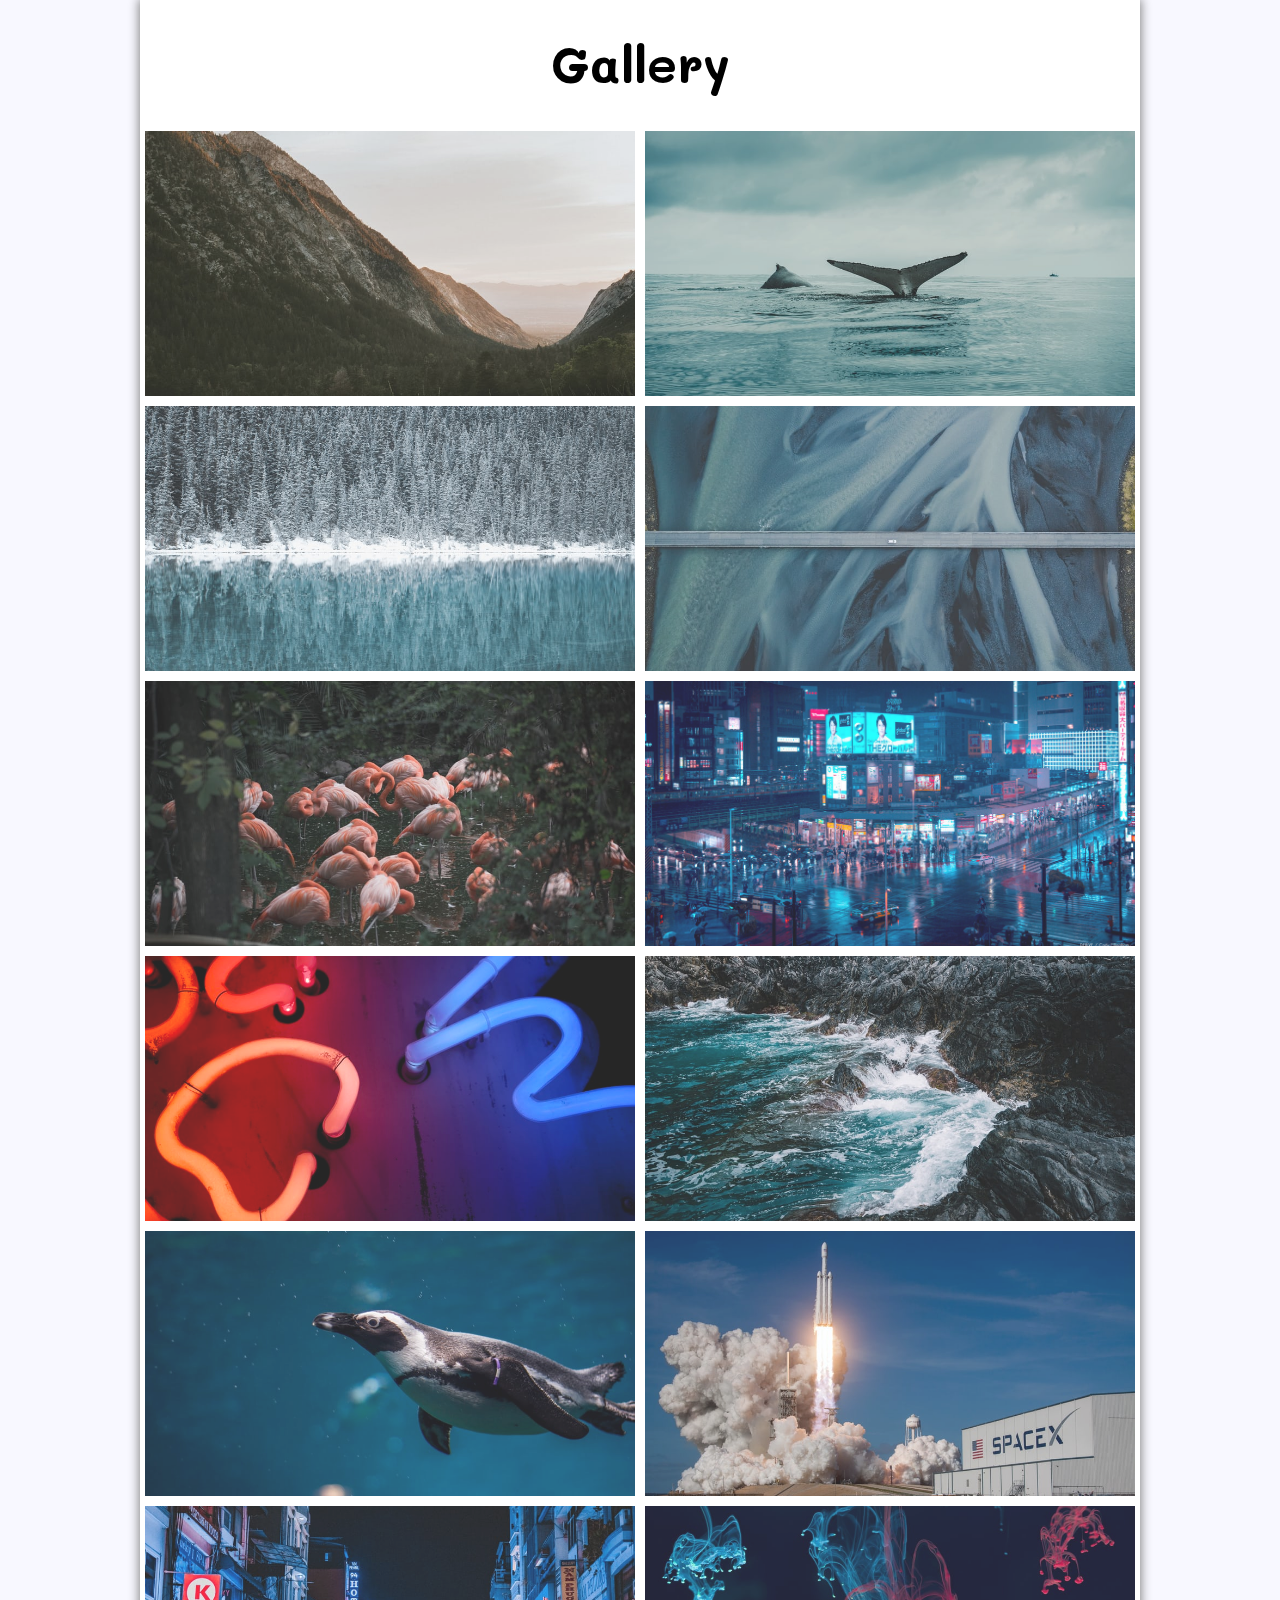
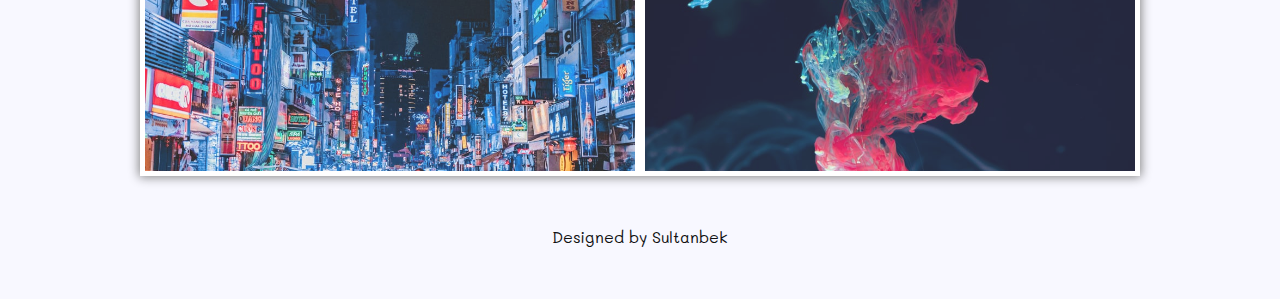
<file: Gallery/index.html>
<!DOCTYPE html>
<html lang="en">

<head>
    <meta charset="UTF-8">
    <meta name="viewport" content="width=device-width, initial-scale=1.0">
    <title>Gallery</title>
    <link rel="stylesheet" href="style/main.css">
    <link href="https://fonts.googleapis.com/css2?family=Mali:wght@200;300&display=swap" rel="stylesheet">
</head>

<body>
    <main>
        <h1>Gallery</h1>
        <div class="item" style="background-image: url(img/img1.jpg);"></div>
        <div class="item" style="background-image: url(img/img2.jpg);"></div>
        <div class="item" style="background-image: url(img/img3.jpg);"></div>
        <div class="item" style="background-image: url(img/img4.jpg);"></div>
        <div class="item" style="background-image: url(img/img5.jpg);"></div>
        <div class="item" style="background-image: url(img/img6.jpg);"></div>
        <div class="item" style="background-image: url(img/img7.jpg);"></div>
        <div class="item" style="background-image: url(img/img8.jpg);"></div>
        <div class="item" style="background-image: url(img/img9.jpg);"></div>
        <div class="item" style="background-image: url(img/img10.jpg);"></div>
        <div class="item" style="background-image: url(img/img11.jpg);"></div>
        <div class="item" style="background-image: url(img/img12.jpg);"></div>
       
    </main>
    <div class="link-wrapper"><a href="https://github.com/isakosi" class="author" target="_blank">Designed by Sultanbek</a></div>
</body>
</html>
</file>
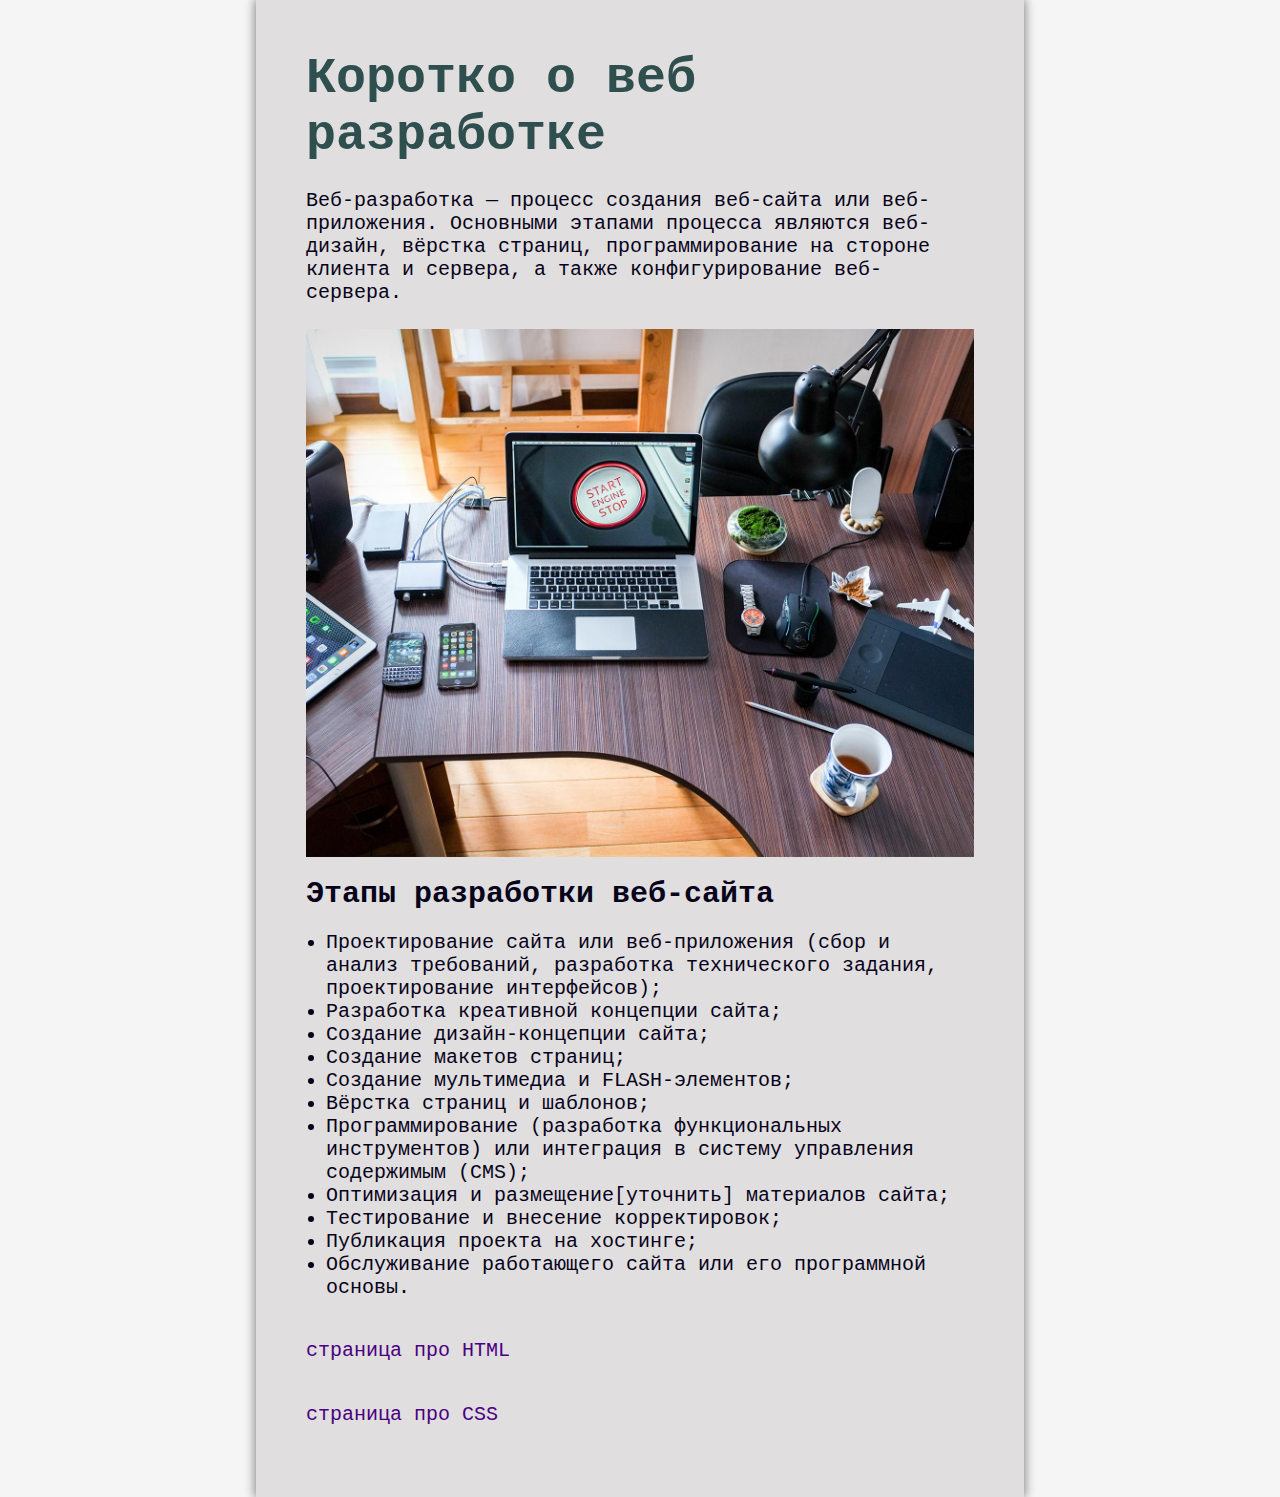
<file: web/index.html>
<!DOCTYPE html>
<html>

<head>
    <meta charset="UTF-8">
    <meta name="viewport" content="width=device-width, initial-scale=1.0">
    <title>Мой первый сайт</title>
    <link rel="stylesheet" href="style.css">
    <style>
        ul {
            padding: 20px;
        }

        h2 {
            margin-top: 20px;
        }
    </style>
    
</head>

<body>
    <div>
        <h1>Коротко о веб разработке</h1>

        <p>Веб-разработка — процесс создания веб-сайта или веб-приложения.
        Основными этапами процесса являются веб-дизайн, вёрстка страниц,
        программирование на стороне клиента и сервера, а также конфигурирование веб-сервера.</p>
        
        <img src="img1.jpg" alt="">

        <h2>
            Этапы разработки веб-сайта
        </h2>

        <ul>
            <li>Проектирование сайта или веб-приложения (сбор и анализ требований,
                 разработка технического задания, проектирование интерфейсов);</li>
            <li>Разработка креативной концепции сайта;</li>
            <li>Создание дизайн-концепции сайта;</li>
            <li>Создание макетов страниц;</li>
            <li>Создание мультимедиа и FLASH-элементов;</li>
            <li>Вёрстка страниц и шаблонов;</li>
            <li>Программирование (разработка функциональных инструментов)
                 или интеграция в систему управления содержимым (CMS);</li>
            <li>Оптимизация и размещение[уточнить] материалов сайта;</li>
            <li>Тестирование и внесение корректировок;</li>
            <li>Публикация проекта на хостинге;</li>
            <li>Обслуживание работающего сайта или его программной основы.</li>
        </ul>

        <a href="page.html">страница про HTML</a> <br>
        <a href="csspage.html">страница про CSS</a>

    </div>
</body>

</html>
</file>
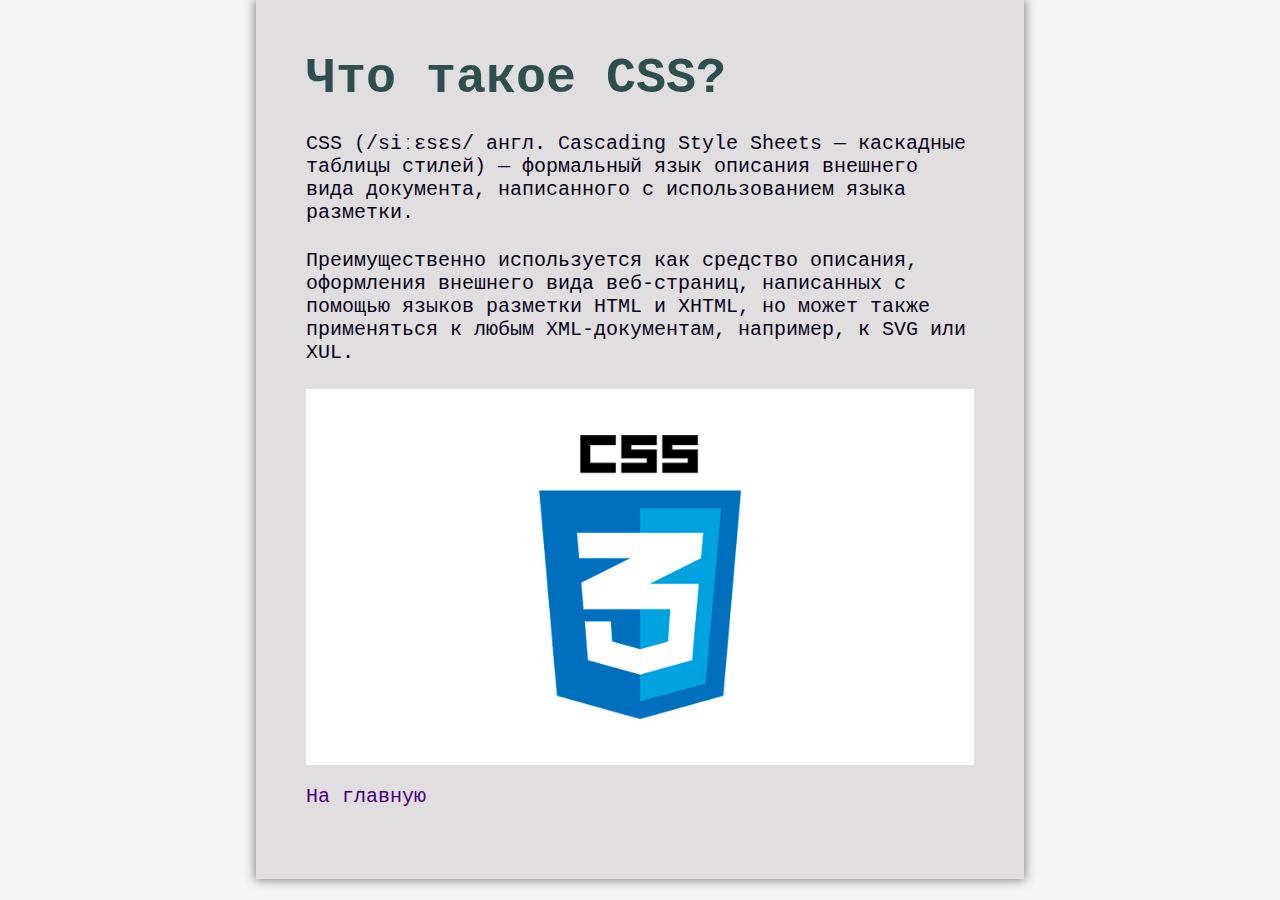
<file: web/csspage.html>
<!DOCTYPE html>
<html lang="en">

<head>
    <meta charset="UTF-8">
    <meta name="viewport" content="width=device-width, initial-scale=1.0">
    <title>Вторая страница нашего сайта</title>
    <link rel="stylesheet" href="style.css">
    
</head>

<body>

    <div>
        
        <h1>Что такое CSS?</h1>
        <p>CSS (/siːɛsɛs/ англ. Cascading Style Sheets — 
            каскадные таблицы стилей) — формальный язык описания внешнего вида документа,
             написанного с использованием языка разметки.</p>
    
        <p>Преимущественно используется как средство описания, 
            оформления внешнего вида веб-страниц, 
            написанных с помощью языков разметки HTML и XHTML, 
            но может также применяться к любым XML-документам, например, к SVG или XUL.</p>
        <img src="css.jpg" alt="">

        <a href="index.html">На главную</a>
    </div>
    
</body>

</html>
</file>
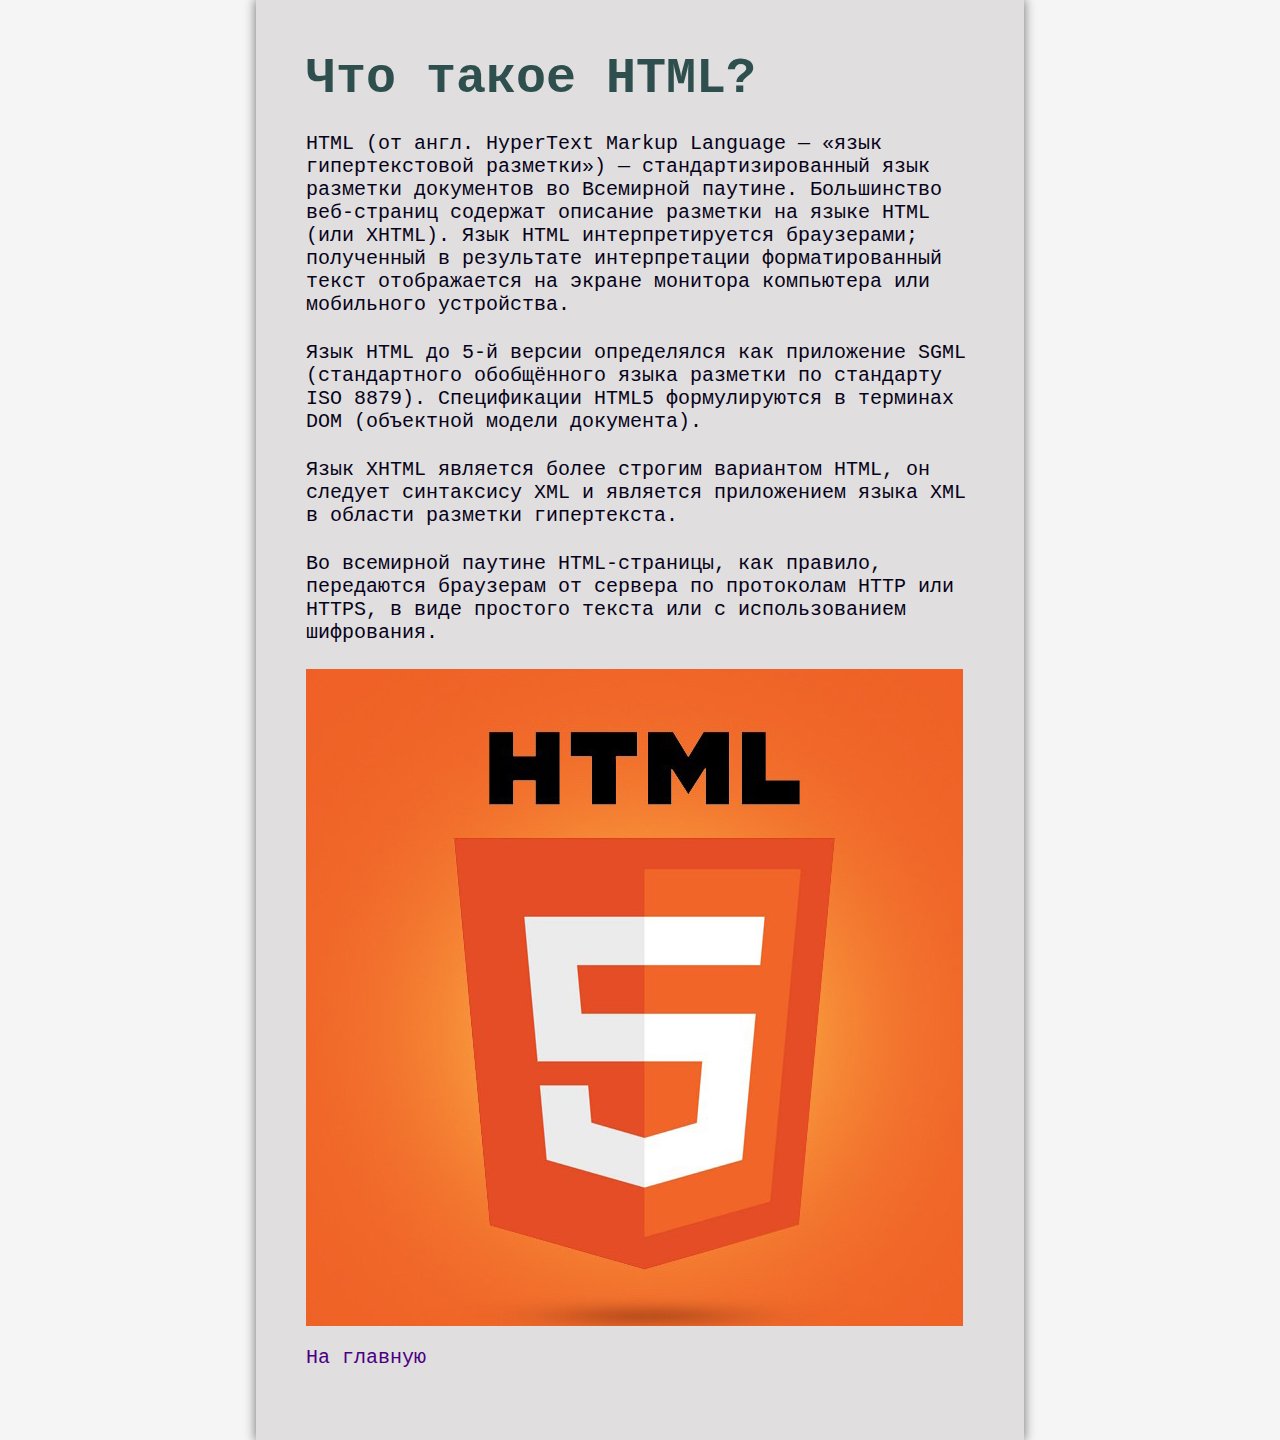
<file: web/page.html>
<!DOCTYPE html>
<html lang="en">

<head>
    <meta charset="UTF-8">
    <meta name="viewport" content="width=device-width, initial-scale=1.0">
    <title>Вторая страница нашего сайта</title>
    <link rel="stylesheet" href="style.css">
    
</head>

<body>

    <div>
        
        <h1>Что такое HTML?</h1>
        <p>HTML (от англ. HyperText Markup Language — «язык гипертекстовой разметки») — 
        стандартизированный язык разметки документов во Всемирной паутине. Большинство 
        веб-страниц содержат описание разметки на языке HTML (или XHTML). 
        Язык HTML интерпретируется браузерами; 
        полученный в результате интерпретации форматированный текст отображается на экране 
        монитора компьютера или мобильного устройства.</p>
    
        <p>Язык HTML до 5-й версии определялся как приложение SGML 
        (стандартного обобщённого языка разметки по стандарту ISO 8879). 
        Спецификации HTML5 формулируются в терминах DOM (объектной модели документа).</p>
    
        <p>Язык XHTML является более строгим вариантом HTML, 
        он следует синтаксису XML и является приложением языка 
        XML в области разметки гипертекста.</p>
    
        <p>Во всемирной паутине HTML-страницы, 
        как правило, передаются браузерам от сервера по протоколам HTTP или HTTPS, 
        в виде простого текста или с использованием шифрования.</p>
        <img src="html.jpg" alt="">

        <a href="index.html">На главную</a>
    </div>
    
</body>

</html>
</file>
<file: deepforest/style/main.css>
* {
    padding: 0;
    margin: 0;
    box-sizing: border-box;
}

@font-face {
    font-family: RobotoR;
    src: url(../fonts/Roboto-Regular.ttf);
}

html, body, main {
    height: 100%;
    font-family: RobotoR;
}

.first {
    height: 100%;
    background-image: url(../img/img1.jpg);
    background-position: center;
    -webkit-background-size: cover;
    background-size: cover;
}

.first p {
    color: white;
}

.tourism {
    width: 100%;
    text-align: center;
    font-size: 20px;
    padding-top: 80px;

}

.text-container {
    width: 40%;
    margin-top: 15%;
    margin-left: 15%;
}

.first-line {
    text-transform: uppercase;
    font-size: 26px;
    font-weight: bold;
    opacity: 0.5;
    letter-spacing: 1px;
    line-height: 1;
}

.second-line {
    text-transform: uppercase;
    font-size: 64px;
    font-weight: bold;
    letter-spacing: 5px;
    line-height: 1;
}

.third-line {
    font-size: 15px;
}

.second {
    height: 100%;
    display: flex;
    justify-content: center;
    -ms-align-items: center;   
    align-items: center;
}

.gallery-container {
    max-width: 1000px;
    width: 60%;
}

.img-container {
    width: 100%;
    display: flex;
    -ms-align-items: flex-start;
    align-items: flex-start;
}

img {
    display: block;
    max-width: 100%;
    height: auto;
    box-shadow: 0 0 10px 1px black;
}

.img1 {
    width: 55%;
}

.wrapper {
    margin-left: 20px;
}

.img2 {
    margin-bottom: 20px;
}

.gallery-text {
    display: flex;
    justify-content: space-between;
    -ms-align-items: center;
    align-items: center;
    margin-bottom: 30px;
}

.gallery-header {
    font-size: 48px;
    font-weight: bold;
    letter-spacing: 2px;
    line-height: 1;
}

.gallery-p {
    font-size: 15px;
    margin-left: 50px;
    padding: 0 5%;
}

.last-container {
    display: flex;
    justify-content: center;
    align-items: center;
    flex-direction: column;
    height: 300px;
    padding: 0 25%;
    background-image: url(../img/img3.jpg);
    background-position: center;
    background-size: cover;

}

.last-header {
    color: white;
    font-size: 20px;
    border: 1px solid white;
    margin-bottom: 40px;
    padding: 10px 20px;
}

.last-text {
    color: white;
    font-size: 15px;
    text-align: center;
    letter-spacing: 1px;
    line-height: 1.5;
}
</file>
<file: development/css/style.css>
* {
    margin: 0;
    padding: 0;
    box-sizing: border-box;
}

html, body, header {
    height: 100%;
}

html {
    font-size: 10px;
    font-family: 'Open Sans', sans-serif;
    font-weight: 600;
}

.nav-wrapper {
    height: 100px;
    display: flex;
    width: 97.5%;
    margin: auto;
    max-width: 1200px;
    align-items: center;
    justify-content: space-between;
}

.topnav {
    display: flex;
    justify-content: flex-end;
    align-items: center;
}


.nav-link {
    text-decoration: none;
    color: black;
    display: inline-block;
    font-size: 1.5rem;
    letter-spacing: 0.5px;
    padding: 10px 15px;
    transition: 0.3s ease-in;
}

.logo {
    font-size: 2.2rem;
    font-weight: bold;
    width: 150px;
}

.search {
    background-image: url(../img/search.png);
    background-position: 0px center;
    background-size: 15px 15px;
    background-repeat: no-repeat;
    border: none;
    padding-left: 20px;
    font-size: 1.5rem;
    outline: none;
    letter-spacing: 0.5px;
    font-weight: 600;
    width: 100%;
    padding-bottom: 3px;
    transition: 0.3s ease-in;
}

.search:focus {
    border-bottom: 1px solid;
}

.search-wrapper {
    width: 15%;
    margin-left: 5px;
}

.header {
    background-image: url(../img/img1.jpg);
    height: calc(100% - 100px);
    background-position: 50% 30%;
    background-size: cover;
    position: relative;
    background-repeat: no-repeat;
    display: flex;
    align-items: center;
    justify-content: center;
    color: white;
}

.header:after {
    content: '';
    position: absolute;
    width: 100%;
    height: 100%;
    top: 0;
    left: 0;
    right: 0;
    bottom: 0;
    background-color: rgba(0, 0, 0, 0.6);
}

.header > .box {
    z-index: 1;
    text-align: center;
}

.h1 {
    font-size: 5rem;
    letter-spacing: 1px;
}

.subtitle {
    font-size: 1.6rem;
    padding: 2rem 0;
    letter-spacing: 0.5px;
}

.header-btn, .readmore{
    border: none;
    width: 200px;
    height: 60px;
    font-size: 1.6rem;
    display: inline-block;
    margin-top: 40px;
    text-transform: uppercase;
    color: white;
    font-weight: 600;
    cursor: pointer;
    transition: 0.3s ease-in;
    border: 2px solid transparent;

}

.header-btn + .header-btn {
    margin-left: 20px;
}

.trsprnt , .readmore{
    border: 2px solid;
    background-color: transparent;
}

.readmore {
    color: black;
}

.green {
    background-color: #00897b;
}

.first {
    text-align: center;
    padding: 100px 0;
}

.h2 {
    font-size: 4rem;
    margin-bottom: 2rem;
    letter-spacing: 0.7px;
}

.section-subtitle {
    font-size: 1.5rem;
    font-weight: 400;
    max-width: 700px;
    margin: auto;
    line-height: 1.5;
    letter-spacing: 0.7px;
}

.first-box {
    display: flex;
    justify-content: center;
    max-width: 1300px;
    margin: auto;
    margin-top: 120px;
}

.first-item {
    width: 30%;
    margin: 0 3%;
}

.h3 {
    font-size: 2rem;
    margin: 2.5rem 0;
    letter-spacing: 0.7px;
}

.icon {
    display: block;
    width: 80px;
    margin: auto;
    transition: 0.3s ease-in;
}
 
.second {
    background-color: #e4fdf9;
}

.second-otem {
    width: calc(100% / 3 - 20px);
    background-color: #fff;
    margin: 1%;
    padding: 6% 2%;
    transition: 0.3s ease-in;
}

.second-box {
    flex-wrap: wrap;
    justify-content: space-between;
    max-width: 1000px;
}

.readmore {
    width: 100%;
}
</file>
<file: development/css/media.css>
@media all and (min-width: 1150px) {
    .trsprnt:hover {
        background-color: #00897b;
        border-color: transparent;
    }

    .green:hover {
        background-color: transparent;
        border: 2px solid;
    }

    .nav-link:hover {
        background-color: black;
        color: white;
    }

    .second-otem:hover {
        background-color: #00897b;
        color: white;
        transform: scale(1.05);
        box-shadow: 0 0 40px 5px rgba(0, 0, 0, 0.3);
    }  

    .second-otem:hover .readmore{
        border-color: white;
        color: white;
    } 
    .second-otem:hover .icon{
       fill: white;
    } 
}

@media all and (max-width: 768px) {
    .nav-wrapper {
        overflow: auto;
        white-space: nowrap;
    }

    .logo, .search-wrapper, .topnav {
        display: inline-block;
    }

    .h1 {
        font-size: 8vw;
    }
    .header-btn {
        width: 90px;
        height: 60px;
        margin-top: 15px;
    }

    .header-btn + .header-btn {
        margin-left: 0;
    }

    .section-subtitle {
        width: 85%;
    }

    .second-otem, .first-item {
        width: 90%;
        margin: 20px auto;
        padding: 20px auto;
        padding-left: 10%;
        padding-right: 10%;
    }

    .first-box{
        flex-wrap: wrap;
    }
}
</file>
<file: Gallery/style/main.css>
* {
    padding: 0;
    margin: 0;
    box-sizing: border-box;
}


body {
    background-color: ghostwhite;
    font-family: 'Mali', cursive;
}

main {
    background-color: white;
    display: flex;
    width: 95%;
    max-width: 1000px;
    margin: auto;
    box-shadow: 0 0 10px 1px grey;
    flex-wrap: wrap;
}

.item {
    max-height: 265px;
    max-width: 490px;
    width: calc(95vw / 2 - 10px);
    height: calc(95vw / 2 / 16 * 9);
    background-color: dodgerblue;
    margin: 5px;
    background-position: center;
    -webkit-background-size: cover;
    background-size: cover;
    opacity: 0.85;
    transition: opacity 0.4s ease, transform 0.2s ease-in, box-shadow 0.3s ease-in;
}

.item:hover {
    opacity: 1;
    transform: scale(1.2);
    z-index: 10;
    box-shadow: 0 0 20px 2px black;
}
h1 {
    font-size: 50px;
    text-align: center;
    width: 100%;
    padding: 30px 0;
}

.link-wrapper {
    padding: 50px 0;
    display: flex;
    justify-content: center;
    -ms-align-items: center;
    align-items: center;
}

.author {
    color: #111;
    text-decoration: none;
    border-bottom: 2px solid transparent;
    transition: 0.3s;
}

.author:hover{
    border-bottom-color: #111;
}


@media all and (max-width: 768px) {
    .item {
        max-width: initial;
        max-height: initial;
        width: 95vw;
        height: calc(95vw / 16 * 9);
    }
}

@media all and (max-width: 1200px) {
    .item:hover {
        opacity: 1;
        transform: scale(1.2);
        z-index: 10;
        box-shadow: 0 0 20px 2px grey;
    }

    .author {
        border-color: #111;
    }
}
</file>
<file: web/style.css>
* {
    padding: 0;
    margin: 0;
    box-sizing: border-box;
}

body {
    font-size: 20px;
    font-family: 'Courier New', Courier, monospace;
    background-color: #f5f5f5;
    color: #07031a;
}

p {
    margin: 25px 0;
}

h1 {
    color: darkslategrey;
    font-size: 50px;
}

div {
    width: 60%;
    margin: auto;
    padding: 50px;
    background-color: #e0dede;
    box-shadow: 0 0 10px 1px grey;

}

a {
    text-decoration: none;
    color: indigo;
    display: inline-block;
    margin: 20px 0;
    border-bottom: 1px solid transparent;
    transition: 0.2s ease-in;
}

a:hover {
    border-bottom-color: teal;
}

img {
    max-width: 100%;
    height: auto;
    display: block;
}
</file>
